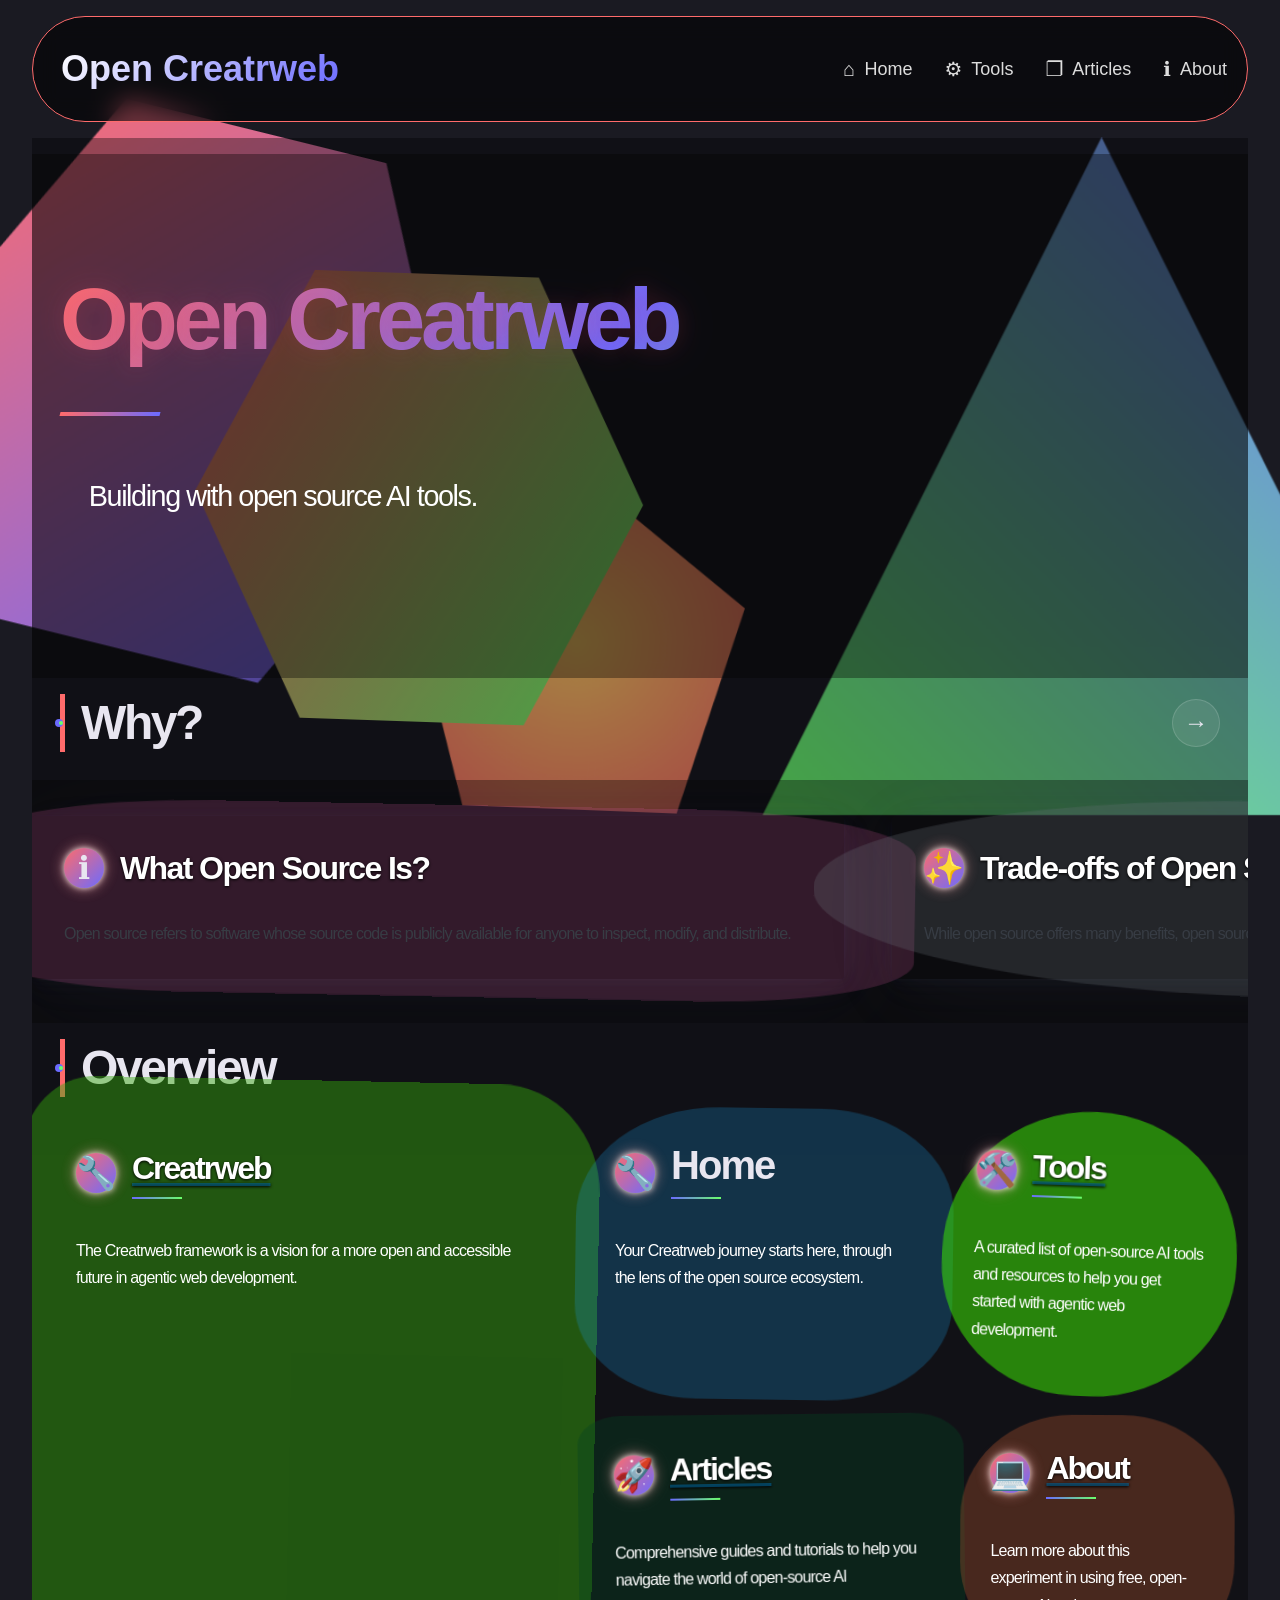
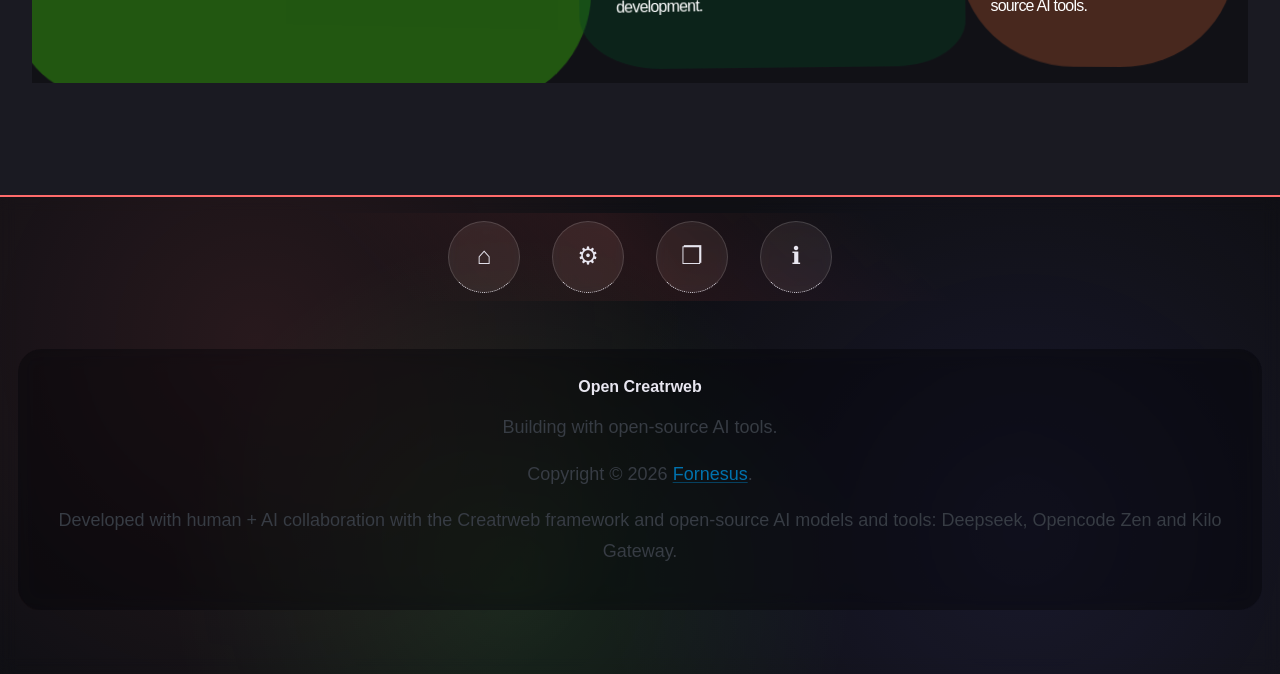
<file: index.html>
<!DOCTYPE html>
<html lang="en">
<head>
  <meta charset="UTF-8">
  <meta name="viewport" content="width=device-width, initial-scale=1.0, maximum-scale=5.0, user-scalable=yes">
  <meta name="description" content="Open Creatrweb - Your guide to open source AI tools">
  <meta name="apple-mobile-web-app-capable" content="yes">
  <meta name="apple-mobile-web-app-status-bar-style" content="black-translucent">

  <title>Open Creatrweb</title>

  <!-- CSS -->
  <link rel="stylesheet" href="css/vendor/pico.min.css">
  <link rel="stylesheet" href="css/main.css">

  <!-- Fonts -->
  <link rel="preconnect" href="https://fonts.googleapis.com">
  <link rel="preconnect" href="https://fonts.gstatic.com" crossorigin>
  <link href="https://fonts.googleapis.com/css2?family=Inter+Tight:wght@400;500;600;700&family=Source+Serif+4:opsz,wght@8..60,400;8..60,500&display=swap" rel="stylesheet">
</head>
<body>
  <header role="banner">
    <nav role="navigation" aria-label="Main navigation">
      <div class="nav-container">
        <div class="site-title">
          <a href="https://creatrweb.com" target="_blank" aria-label="Home">Open Creatrweb</a>
        </div>
        
        <button 
          class="menu-toggle" 
          aria-expanded="false" 
          aria-controls="main-navigation"
          aria-label="Toggle main menu"
        >
          <span aria-hidden="true">&#8801;</span>
        </button>
        
        <ul id="main-navigation" class="nav-links" aria-label="Main site navigation">
          <li><a href="./index.html" aria-current="page"><span class="nav-icon" aria-hidden="true">⌂</span>Home</a></li>
          <li><a href="./tools.html"><span class="nav-icon" aria-hidden="true">⚙</span>Tools</a></li>
          <li><a href="./articles/"><span class="nav-icon" aria-hidden="true">❐</span>Articles</a></li>
          <li><a href="./about.html"><span class="nav-icon" aria-hidden="true">ℹ</span>About</a></li>
        </ul>
      </div>
    </nav>
  </header>

  <main id="main-content" role="main" tabindex="-1">
    <section aria-labelledby="hero-heading">
      <div class="hero-container">
        <h1 id="hero-heading">Open Creatrweb</h1>
        <p class="hero-lead">Building with open source AI tools.</p>
      </div>
    </section>

    <section aria-labelledby="carousel-heading">
      <div class="section-header">
        <h2 id="carousel-heading">Why?</h2>
        <button class="carousel-nav carousel-next" aria-label="Next article">
          <span aria-hidden="true">→</span>
        </button>
      </div>
      <div class="carousel-container mobile-scroll h-feed" role="region" aria-label="Article carousel">
        <article class="carousel-item h-entry" role="article">
          <div class="card-background"></div>
          <div class="card-body">
            <header class="carousel-header">
              <span class="carousel-icon" aria-hidden="true">ℹ️</span>
              <h3 class="p-name">What Open Source Is?</h3>
            </header>
            <div class="article-content e-content">
              <p>Open source refers to software whose source code is publicly available for anyone to inspect, modify, and distribute.</p>
            </div>
          </div>
        </article>

        <article class="carousel-item h-entry" role="article">
          <div class="card-background"></div>
          <div class="card-body">
            <header class="carousel-header">
              <span class="carousel-icon" aria-hidden="true">✨</span>
              <h3 class="p-name">Trade-offs of Open Source</h3>
            </header>
            <div class="article-content e-content">
              <p>While open source offers many benefits, open source may be less reliable and necessitates compromises in quality.</p>
            </div>
          </div>
        </article>
        
        <article class="carousel-item h-entry" role="article">
          <div class="card-background"></div>
          <div class="card-body">
            <header class="carousel-header">
              <span class="carousel-icon" aria-hidden="true">✨</span>
              <h3 class="p-name">Benefits of Open Source</h3>
            </header>
            <div class="article-content e-content">
              <p>Free from vendor lock-in and proprietary restrictions. Free to modify and distribute.</p>
            </div>
          </div>
        </article>

        <article class="carousel-item h-entry" role="article">
          <div class="card-background"></div>
          <div class="card-body">
            <header class="carousel-header">
              <span class="carousel-icon" aria-hidden="true">✨</span>
              <h3 class="p-name">Negatives of Closed Source</h3>
            </header>
            <div class="article-content e-content">
              <p>Closed source means vendor lock-in, limited customization, and dependency on the original developer.</p>
            </div>
          </div>
        </article>
      </div>
    </section>

    <section aria-labelledby="tools-heading">
      <div class="section-header">
        <h2 id="tools-heading">Overview</h2>
      </div>
      <div class="tools-grid" role="region" aria-label="Tools overview">
        <div class="tool-card" role="article">
          <div class="card-background"></div>
          <div class="card-body">
            <header class="tool-header">
              <span class="tool-icon" aria-hidden="true">🔧</span>
              <h3><a href="https://creatrweb.com" target="_blank">Creatrweb</a></h3>
            </header>
              <div class="tool-content">
                <p>The Creatrweb framework is a vision for a more open and accessible future in agentic web development.</p>
              </div>
          </div>
        </div>

        <div class="tool-card" role="article">
          <div class="card-background"></div>
          <div class="card-body">
            <header class="tool-header">
              <span class="tool-icon" aria-hidden="true">🔧</span>
              <h3>Home</h3>
            </header>
            <div class="tool-content">
              <p>Your Creatrweb journey starts here, through the lens of the open source ecosystem.</p>
            </div>
          </div>
        </div>

        <div class="tool-card" role="article">
          <div class="card-background"></div>
          <div class="card-body">
            <header class="tool-header">
              <span class="tool-icon" aria-hidden="true">🛠️</span>
              <h3><a href="./tools.html">Tools</a></h3>
            </header>
            <div class="tool-content">
              <p>A curated list of open-source AI tools and resources to help you get started with agentic web development.</p>
            </div>
          </div>
        </div>

        <div class="tool-card" role="article">
          <div class="card-background"></div>
          <div class="card-body">
            <header class="tool-header">
              <span class="tool-icon" aria-hidden="true">🚀</span>
              <h3><a href="./articles/">Articles</a></h3>
            </header>
            <div class="tool-content">
              <p>Comprehensive guides and tutorials to help you navigate the world of open-source AI development.</p>
            </div>
          </div>
        </div>

        <div class="tool-card" role="article">
          <div class="card-background"></div>
          <div class="card-body">
            <header class="tool-header">
              <span class="tool-icon" aria-hidden="true">💻</span>
              <h3><a href="./about.html">About</a></h3>
            </header>
            <div class="tool-content">
              <p>Learn more about this experiment in using free, open-source AI tools.</p>
            </div>
          </div>
        </div>
      </div>
    </section>
  </main>

  <footer role="contentinfo" class="art-footer">
    <div class="footer-canvas">
      <div class="art-component nav-piece" data-tooltip="Home" data-art-type="orbit">
        <a href="./index.html" aria-label="Home"><span class="icon">⌂</span><span class="footer-nav-label">Home</span></a>
      </div>
      <div class="art-component nav-piece" data-tooltip="Tools" data-art-type="pulse">
        <a href="./tools.html" aria-label="Tools"><span class="icon">⚙</span><span class="footer-nav-label">Tools</span></a>
      </div>
      <div class="art-component nav-piece" data-tooltip="Articles" data-art-type="drift">
        <a href="./articles/" aria-label="Articles"><span class="icon">❐</span><span class="footer-nav-label">Articles</span></a>
      </div>
      <div class="art-component nav-piece" data-tooltip="About" data-art-type="rotate">
        <a href="./about.html" aria-label="About"><span class="icon">ℹ</span><span class="footer-nav-label">About</span></a>
      </div>
    </div>
    <div class="footer-info">
      <h6>Open Creatrweb</h6>
      <p>Building with open-source AI tools.</p>
      <p>Copyright &copy; 2026 <a href="https://creatrweb.com" target="_blank">Fornesus</a>.</p>
      <p>Developed with human + AI collaboration with the Creatrweb framework and open-source AI models and tools: Deepseek, Opencode Zen and Kilo Gateway.</p>
    </div>
  </footer>

  <div class="geometric-shape" data-art-type="morph-rotate"></div>
  <div class="geometric-shape" data-art-type="morph-triangle"></div>
  <div class="geometric-shape" data-art-type="pulse-scale"></div>
  <div class="geometric-shape" data-art-type="drift-rotate"></div>
  <script src="js/main.js" defer></script>
</body>
</html>
</file>
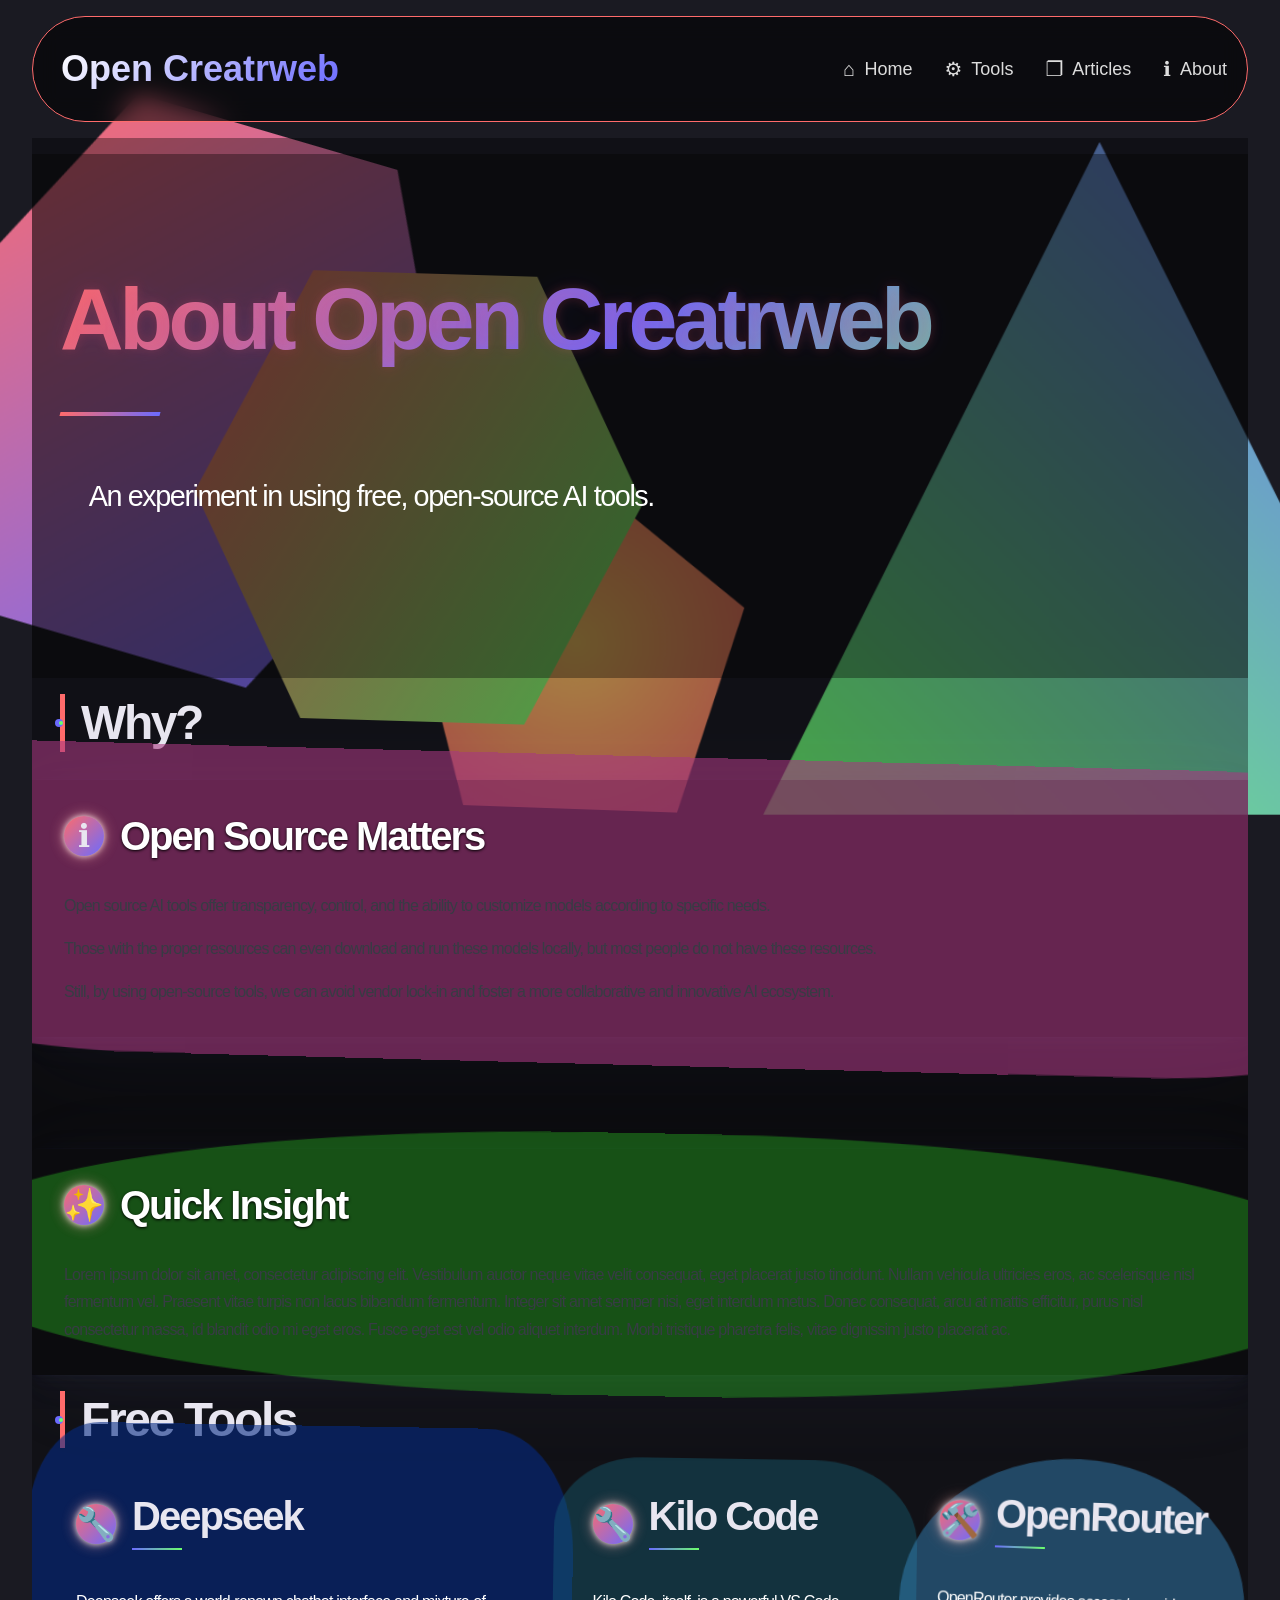
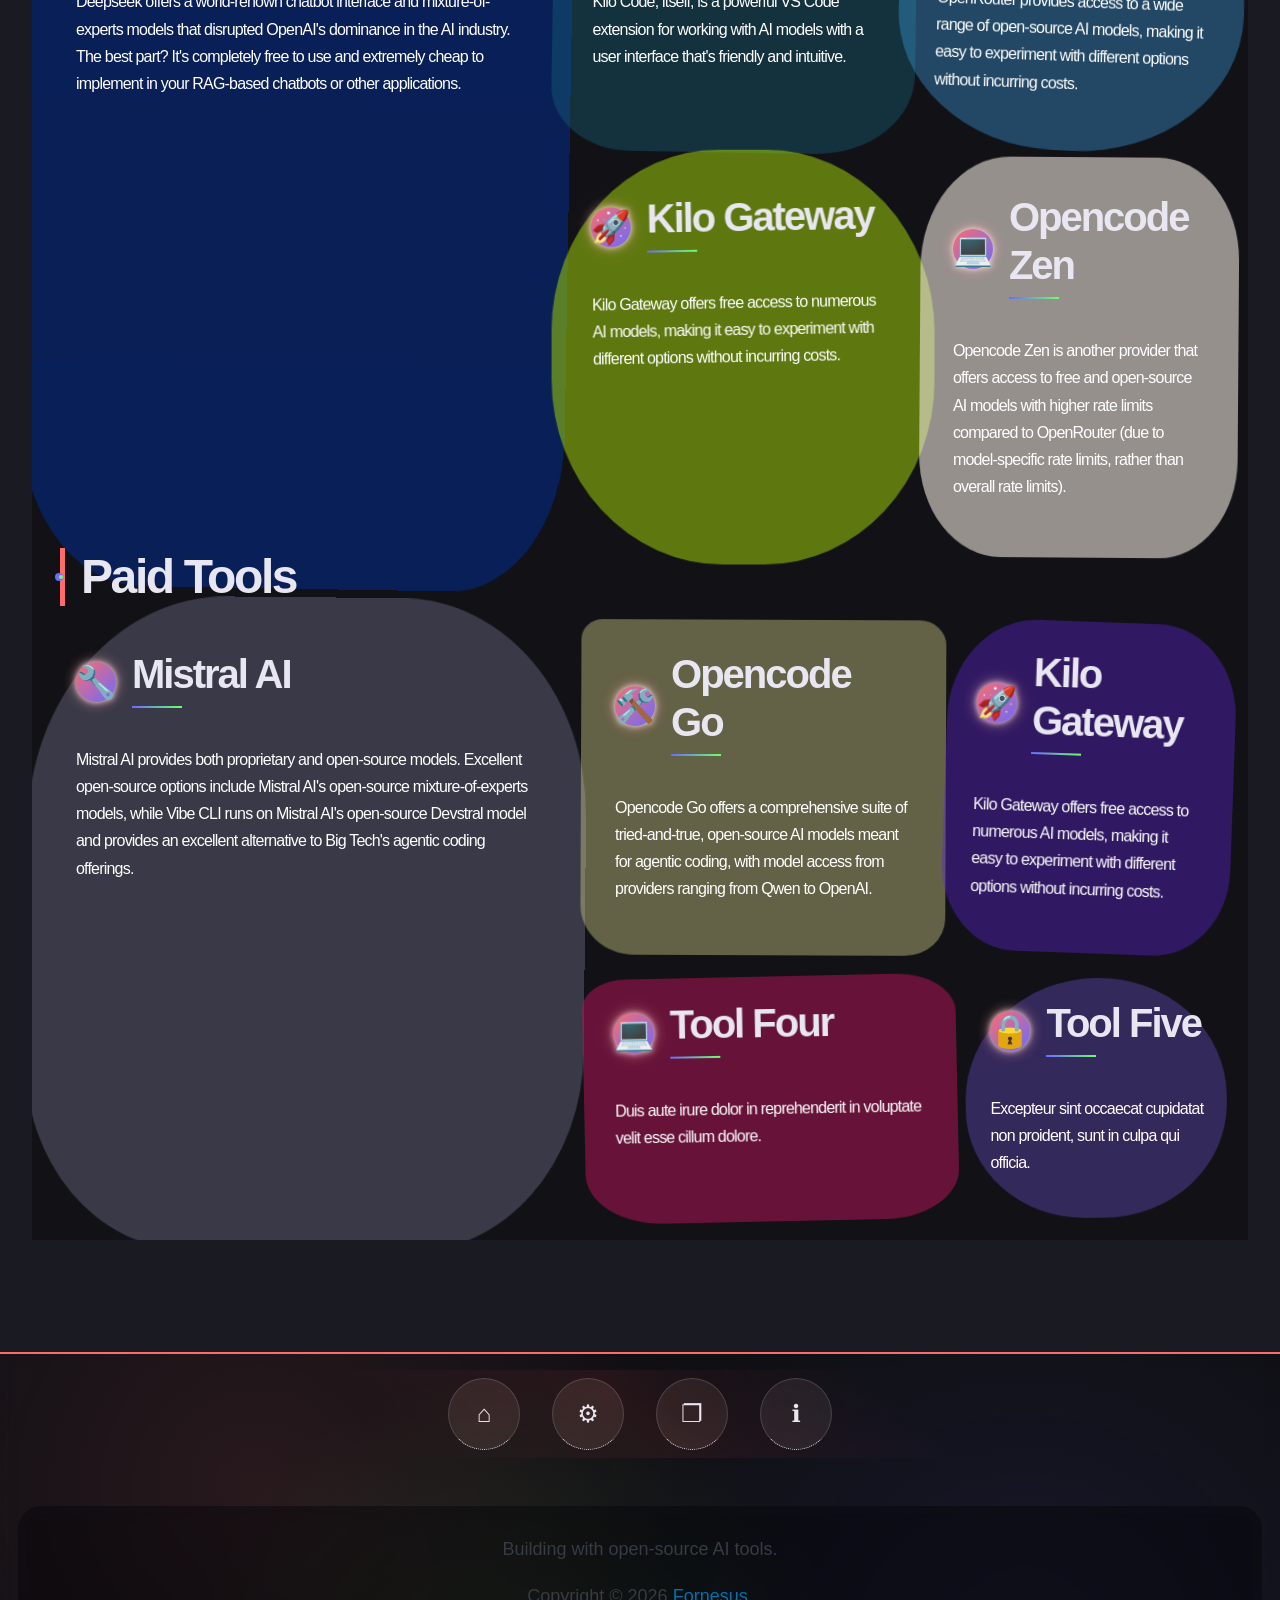
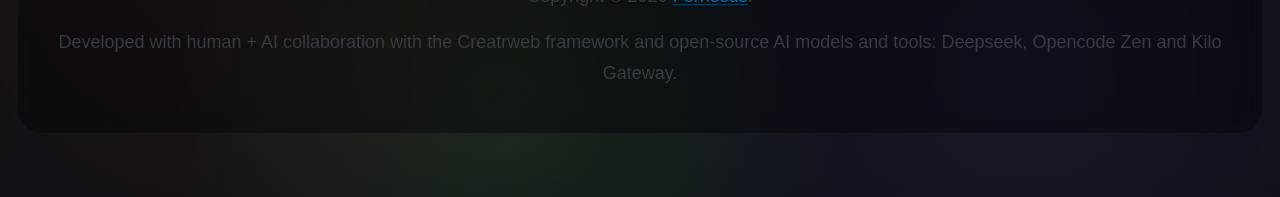
<file: about.html>
<!DOCTYPE html>
<html lang="en">
<head>
  <meta charset="UTF-8">
  <meta name="viewport" content="width=device-width, initial-scale=1.0, maximum-scale=5.0, user-scalable=yes">
  <meta name="description" content="Open Creatrweb - Your guide to open source AI tools">
  <meta name="apple-mobile-web-app-capable" content="yes">
  <meta name="apple-mobile-web-app-status-bar-style" content="black-translucent">

  <title>About | Open Creatrweb</title>

  <!-- CSS -->
  <link rel="stylesheet" href="css/vendor/pico.min.css">
  <link rel="stylesheet" href="css/main.css">

  <!-- Fonts -->
  <link rel="preconnect" href="https://fonts.googleapis.com">
  <link rel="preconnect" href="https://fonts.gstatic.com" crossorigin>
  <link href="https://fonts.googleapis.com/css2?family=Inter+Tight:wght@400;500;600;700&family=Source+Serif+4:opsz,wght@8..60,400;8..60,500&display=swap" rel="stylesheet">
</head>
<body>
  <header role="banner">
    <nav role="navigation" aria-label="Main navigation">
      <div class="nav-container">
        <div class="site-title">
          <a href="https://creatrweb.com" target="_blank" aria-label="Home">Open Creatrweb</a>
        </div>
        
        <button 
          class="menu-toggle" 
          aria-expanded="false" 
          aria-controls="main-navigation"
          aria-label="Toggle main menu"
        >
          <span aria-hidden="true">&#8801;</span>
        </button>
        
        <ul id="main-navigation" class="nav-links" role="menubar">
          <li><a href="./index.html" role="menuitem"><span class="nav-icon" aria-hidden="true">⌂</span>Home</a></li>
          <li><a href="./tools.html" role="menuitem"><span class="nav-icon" aria-hidden="true">⚙</span>Tools</a></li>
          <li><a href="./articles/" role="menuitem"><span class="nav-icon" aria-hidden="true">❐</span>Articles</a></li>
          <li><a href="./about.html" aria-current="page" role="menuitem"><span class="nav-icon" aria-hidden="true">ℹ</span>About</a></li>
        </ul>
      </div>
    </nav>
  </header>

  <main id="main-content" role="main" tabindex="-1">
    <section aria-labelledby="hero-heading">
      <div class="hero-container">
        <h1 id="hero-heading">About Open Creatrweb</h1>
        <p class="hero-lead">An experiment in using free, open-source AI tools.</p>
      </div>
    </section>

    <section aria-labelledby="articles-heading">
      <div class="section-header">
        <h2 id="articles-heading">Why?</h2>
      </div>
      <div class="articles-container h-feed">
        <article class="article-item h-entry" role="article">
          <div class="card-background"></div>
          <div class="card-body">
            <header class="article-header">
              <span class="article-icon" aria-hidden="true">ℹ️</span>
              <h3 class="p-name">Open Source Matters</h3>
            </header>
            <div class="article-content e-content">
              <p>Open source AI tools offer transparency, control, and the ability to customize models according to specific needs.</p>
              <p>Those with the proper resources can even download and run these models locally, but most people do not have these resources.</p>
              <p>Still, by using open-source tools, we can avoid vendor lock-in and foster a more collaborative and innovative AI ecosystem.</p>
            </div>
          </div>
        </article>
        
        <article class="article-item h-entry" role="article">
          <div class="card-background"></div>
          <div class="card-body">
            <header class="article-header">
              <span class="article-icon" aria-hidden="true">✨</span>
              <h3 class="p-name">Quick Insight</h3>
            </header>
            <div class="article-content e-content">
              <p>Lorem ipsum dolor sit amet, consectetur adipiscing elit. Vestibulum auctor neque vitae velit consequat, eget placerat justo tincidunt. Nullam vehicula ultricies eros, ac scelerisque nisl fermentum vel. Praesent vitae turpis non lacus bibendum fermentum. Integer sit amet semper nisi, eget interdum metus. Donec consequat, arcu at mattis efficitur, purus nisl consectetur massa, id blandit odio mi eget eros. Fusce eget est vel odio aliquet interdum. Morbi tristique pharetra felis, vitae dignissim justo placerat ac.</p>
            </div>
          </div>
        </article>
      </div>
    </section>

    <section aria-labelledby="free-tools-heading">
      <div class="section-header">
        <h2 id="free-tools-heading">Free Tools</h2>
      </div>
      <div class="tools-grid">
        <div class="tool-card">
          <div class="card-background"></div>
          <div class="card-body">
            <header class="tool-header">
              <span class="tool-icon" aria-hidden="true">🔧</span>
              <h3>Deepseek</h3>
            </header>
            <div class="tool-content">
              <p>Deepseek offers a world-renown chatbot interface and mixture-of-experts models that disrupted OpenAI's dominance in the AI industry. The best part? It's completely free to use and extremely cheap to implement in your RAG-based chatbots or other applications.</p>
            </div>
          </div>
        </div>

        <div class="tool-card">
          <div class="card-background"></div>
          <div class="card-body">
            <header class="tool-header">
              <span class="tool-icon" aria-hidden="true">🔧</span>
              <h3>Kilo Code</h3>
            </header>
            <div class="tool-content">
              <p>Kilo Code, itself, is a powerful VS Code extension for working with AI models with a user interface that's friendly and intuitive.</p>
            </div>
          </div>
        </div>

        <div class="tool-card">
          <div class="card-background"></div>
          <div class="card-body">
            <header class="tool-header">
              <span class="tool-icon" aria-hidden="true">🛠️</span>
              <h3>OpenRouter</h3>
            </header>
            <div class="tool-content">
              <p>OpenRouter provides access to a wide range of open-source AI models, making it easy to experiment with different options without incurring costs.</p>
            </div>
          </div>
        </div>

        <div class="tool-card">
          <div class="card-background"></div>
          <div class="card-body">
            <header class="tool-header">
              <span class="tool-icon" aria-hidden="true">🚀</span>
              <h3>Kilo Gateway</h3>
            </header>
            <div class="tool-content">
              <p>Kilo Gateway offers free access to numerous AI models, making it easy to experiment with different options without incurring costs.</p>
            </div>
          </div>
        </div>

        <div class="tool-card">
          <div class="card-background"></div>
          <div class="card-body">
            <header class="tool-header">
              <span class="tool-icon" aria-hidden="true">💻</span>
              <h3>Opencode Zen</h3>
            </header>
            <div class="tool-content">
              <p>Opencode Zen is another provider that offers access to free and open-source AI models with higher rate limits compared to OpenRouter (due to model-specific rate limits, rather than overall rate limits).</p>
            </div>
          </div>
        </div>
      </div>
    </section>

    <section aria-labelledby="paid-tools-heading">
      <div class="section-header">
        <h2 id="paid-tools-heading">Paid Tools</h2>
      </div>
      <div class="tools-grid">
        <div class="tool-card">
          <div class="card-background"></div>
          <div class="card-body">
            <header class="tool-header">
              <span class="tool-icon" aria-hidden="true">🔧</span>
              <h3>Mistral AI</h3>
            </header>
            <div class="tool-content">
              <p>Mistral AI provides both proprietary and open-source models. Excellent open-source options include Mistral AI's open-source mixture-of-experts models, while Vibe CLI runs on Mistral AI's open-source Devstral model and provides an excellent alternative to Big Tech's agentic coding offerings.</p>
            </div>
          </div>
        </div>

        <div class="tool-card">
          <div class="card-background"></div>
          <div class="card-body">
            <header class="tool-header">
              <span class="tool-icon" aria-hidden="true">🛠️</span>
              <h3>Opencode Go</h3>
            </header>
            <div class="tool-content">
              <p>Opencode Go offers a comprehensive suite of tried-and-true, open-source AI models meant for agentic coding, with model access from providers ranging from Qwen to OpenAI.</p>
            </div>
          </div>
        </div>

        <div class="tool-card">
          <div class="card-background"></div>
          <div class="card-body">
            <header class="tool-header">
              <span class="tool-icon" aria-hidden="true">🚀</span>
              <h3>Kilo Gateway</h3>
            </header>
            <div class="tool-content">
              <p>Kilo Gateway offers free access to numerous AI models, making it easy to experiment with different options without incurring costs.</p>
            </div>
          </div>
        </div>

        <div class="tool-card">
          <div class="card-background"></div>
          <div class="card-body">
            <header class="tool-header">
              <span class="tool-icon" aria-hidden="true">💻</span>
              <h3>Tool Four</h3>
            </header>
            <div class="tool-content">
              <p>Duis aute irure dolor in reprehenderit in voluptate velit esse cillum dolore.</p>
            </div>
          </div>
        </div>

        <div class="tool-card">
          <div class="card-background"></div>
          <div class="card-body">
            <header class="tool-header">
              <span class="tool-icon" aria-hidden="true">🔒</span>
              <h3>Tool Five</h3>
            </header>
            <div class="tool-content">
              <p>Excepteur sint occaecat cupidatat non proident, sunt in culpa qui officia.</p>
            </div>
          </div>
        </div>
      </div>
    </section>
  </main>

  <footer role="contentinfo" class="art-footer">
    <div class="footer-canvas">
      <div class="art-component nav-piece" data-tooltip="Home" data-art-type="orbit">
        <a href="./index.html" aria-label="Home"><span class="icon">⌂</span><span class="footer-nav-label">Home</span></a>
      </div>
      <div class="art-component nav-piece" data-tooltip="Tools" data-art-type="pulse">
        <a href="./tools.html" aria-label="Tools"><span class="icon">⚙</span><span class="footer-nav-label">Tools</span></a>
      </div>
      <div class="art-component nav-piece" data-tooltip="Articles" data-art-type="drift">
        <a href="./articles/" aria-label="Articles"><span class="icon">❐</span><span class="footer-nav-label">Articles</span></a>
      </div>
      <div class="art-component nav-piece" data-tooltip="About" data-art-type="rotate">
        <a href="./about.html" aria-label="About"><span class="icon">ℹ</span><span class="footer-nav-label">About</span></a>
      </div>
    </div>
    <div class="footer-info">
      <p>Building with open-source AI tools.</p>
      <p>Copyright &copy; 2026 <a href="https://creatrweb.com" target="_blank">Fornesus</a>.</p>
      <p>Developed with human + AI collaboration with the Creatrweb framework and open-source AI models and tools: Deepseek, Opencode Zen and Kilo Gateway.</p>
    </div>
  </footer>

  <div class="geometric-shape" data-art-type="morph-rotate"></div>
  <div class="geometric-shape" data-art-type="morph-triangle"></div>
  <div class="geometric-shape" data-art-type="pulse-scale"></div>
  <div class="geometric-shape" data-art-type="drift-rotate"></div>
  <script src="js/main.js" defer></script>
</body>
</html>
</file>
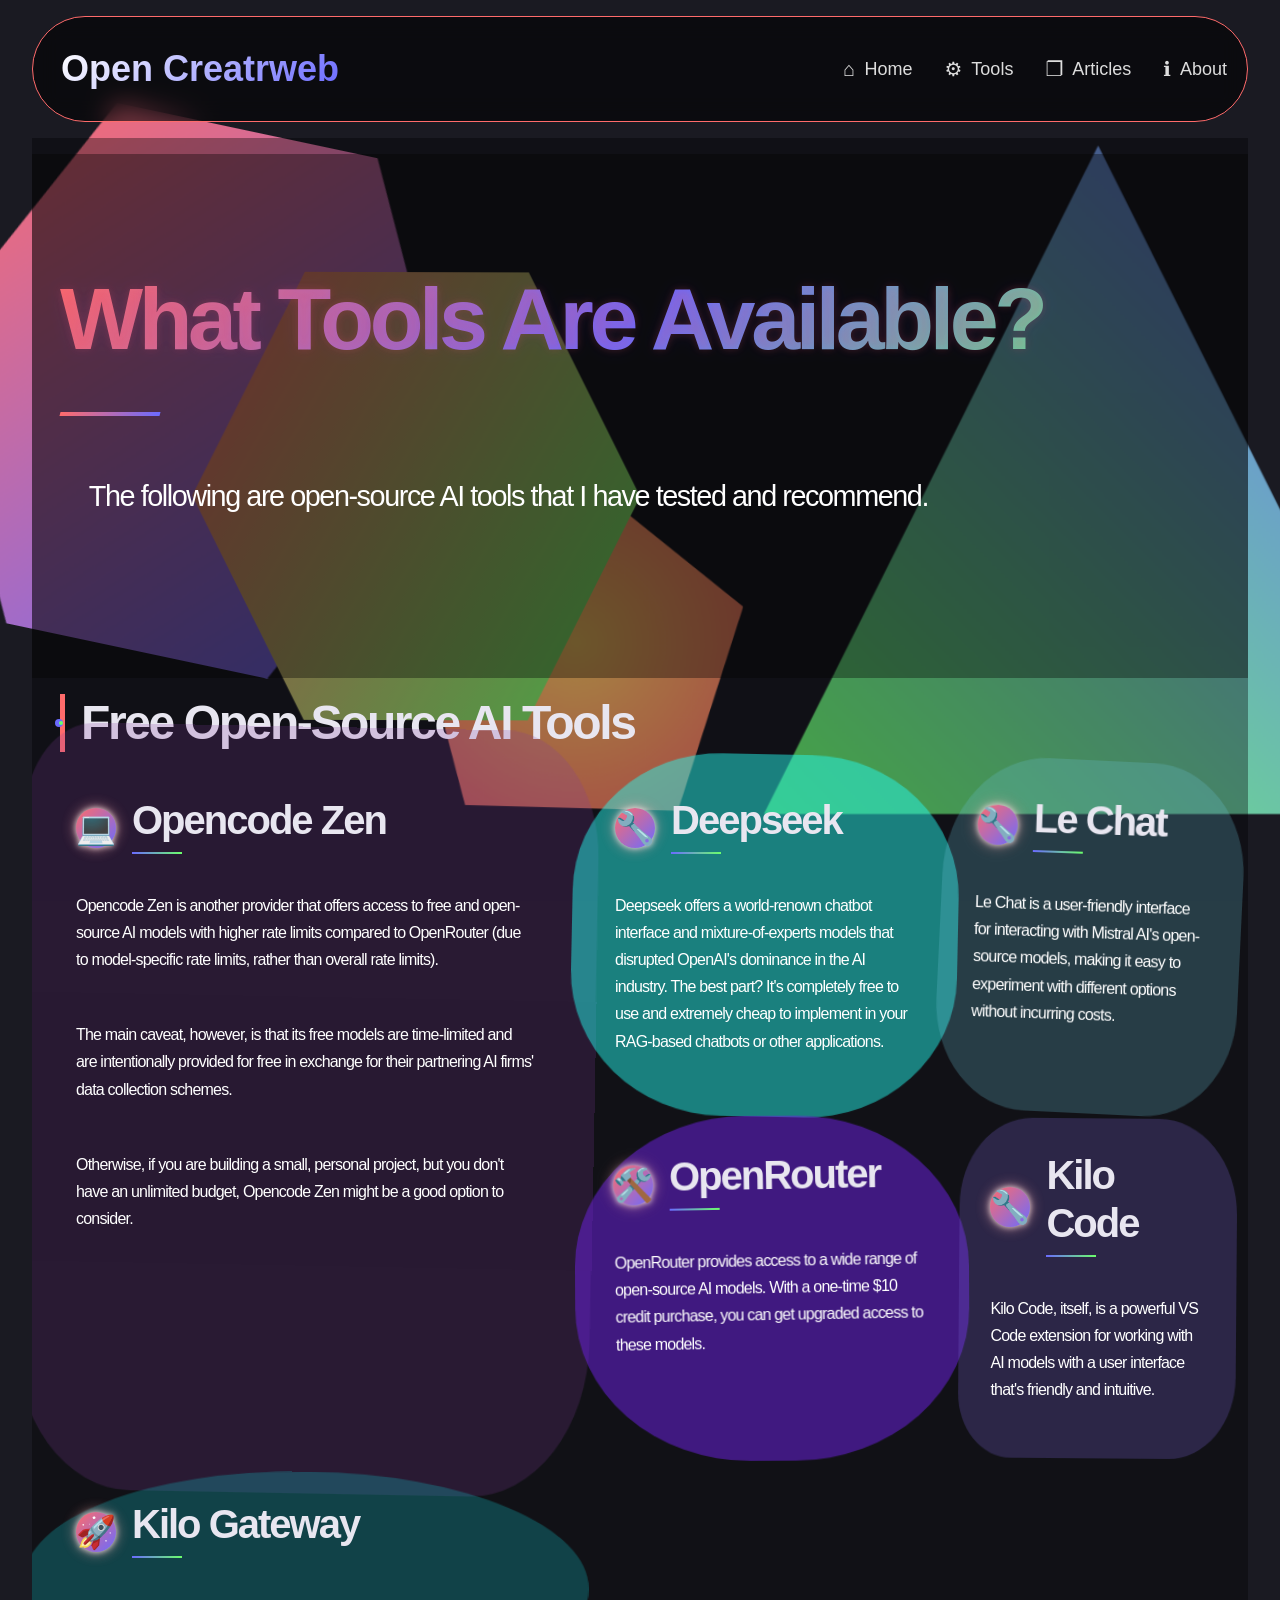
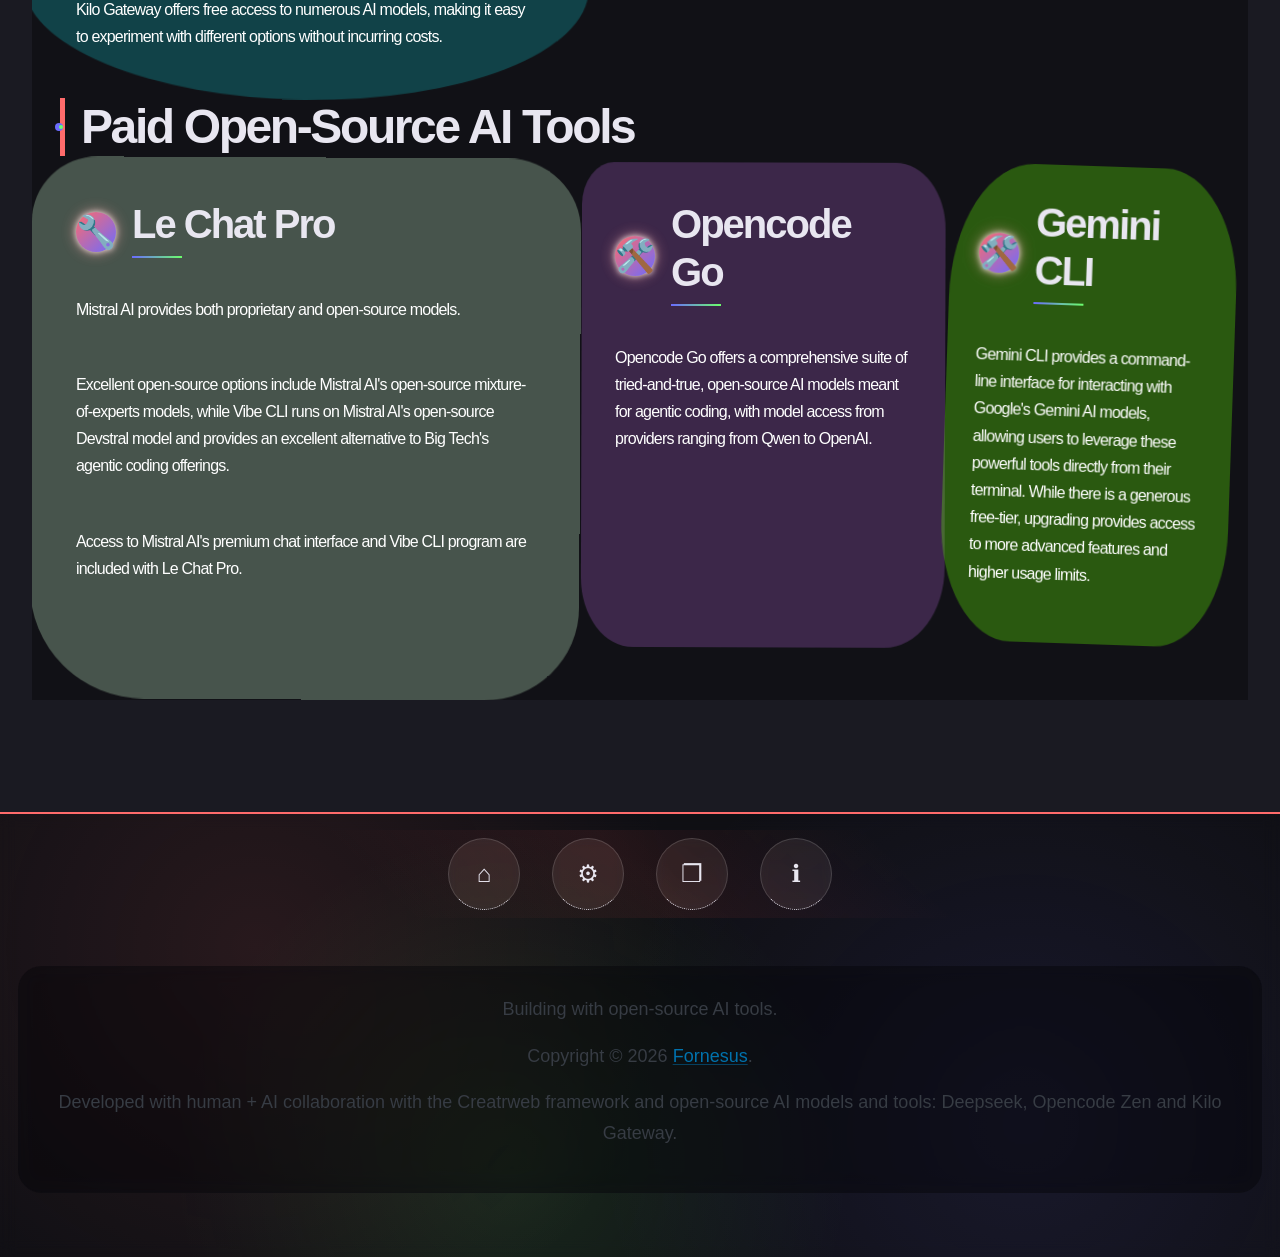
<file: tools.html>
<!DOCTYPE html>
<html lang="en">
<head>
  <meta charset="UTF-8">
  <meta name="viewport" content="width=device-width, initial-scale=1.0, maximum-scale=5.0, user-scalable=yes">
  <meta name="description" content="Open Creatrweb - Your guide to open source AI tools">
  <meta name="apple-mobile-web-app-capable" content="yes">
  <meta name="apple-mobile-web-app-status-bar-style" content="black-translucent">

  <title>Tools | Open Creatrweb</title>

  <!-- CSS -->
  <link rel="stylesheet" href="css/vendor/pico.min.css">
  <link rel="stylesheet" href="css/main.css">

  <!-- Fonts -->
  <link rel="preconnect" href="https://fonts.googleapis.com">
  <link rel="preconnect" href="https://fonts.gstatic.com" crossorigin>
  <link href="https://fonts.googleapis.com/css2?family=Inter+Tight:wght@400;500;600;700&family=Source+Serif+4:opsz,wght@8..60,400;8..60,500&display=swap" rel="stylesheet">
</head>
<body>
  <header role="banner">
    <nav role="navigation" aria-label="Main navigation">
      <div class="nav-container">
        <div class="site-title">
          <a href="https://creatrweb.com" target="_blank" aria-label="Home">Open Creatrweb</a>
        </div>
        
        <button 
          class="menu-toggle" 
          aria-expanded="false" 
          aria-controls="main-navigation"
          aria-label="Toggle main menu"
        >
          <span aria-hidden="true">&#8801;</span>
        </button>
        
        <ul id="main-navigation" class="nav-links" aria-label="Main site navigation">
          <li><a href="./index.html"><span class="nav-icon" aria-hidden="true">⌂</span>Home</a></li>
          <li><a href="./tools.html" aria-current="page"><span class="nav-icon" aria-hidden="true">⚙</span>Tools</a></li>
          <li><a href="./articles/"><span class="nav-icon" aria-hidden="true">❐</span>Articles</a></li>
          <li><a href="./about.html"><span class="nav-icon" aria-hidden="true">ℹ</span>About</a></li>
        </ul>
      </div>
    </nav>
  </header>

  <main id="main-content" role="main" tabindex="-1">
    <section aria-labelledby="hero-heading">
      <div class="hero-container">
        <h1 id="hero-heading">What Tools Are Available?</h1>
        <p class="hero-lead">The following are open-source AI tools that I have tested and recommend.</p>
      </div>
    </section>

    <section aria-labelledby="tools-heading">
      <div class="section-header">
        <h2 id="tools-heading">Free Open-Source AI Tools</h2>
      </div>
      <div class="tools-grid" role="region" aria-label="Free tools overview">
        <div class="tool-card" role="article">
          <div class="card-background"></div>
          <div class="card-body">
            <header class="tool-header">
              <span class="tool-icon" aria-hidden="true">💻</span>
              <h3>Opencode Zen</h3>
            </header>
            <div class="tool-content">
              <p>Opencode Zen is another provider that offers access to free and open-source AI models with higher rate limits compared to OpenRouter (due to model-specific rate limits, rather than overall rate limits).</p>
              <p>The main caveat, however, is that its free models are time-limited and are intentionally provided for free in exchange for their partnering AI firms' data collection schemes.</p>
              <p>Otherwise, if you are building a small, personal project, but you don't have an unlimited budget, Opencode Zen might be a good option to consider.</p>
            </div>
          </div>
        </div>
        
        <div class="tool-card" role="article">
          <div class="card-background"></div>
          <div class="card-body">
            <header class="tool-header">
              <span class="tool-icon" aria-hidden="true">🔧</span>
              <h3>Deepseek</h3>
            </header>
            <div class="tool-content">
              <p>Deepseek offers a world-renown chatbot interface and mixture-of-experts models that disrupted OpenAI's dominance in the AI industry. The best part? It's completely free to use and extremely cheap to implement in your RAG-based chatbots or other applications.</p>
            </div>
          </div>
        </div>

        <div class="tool-card" role="article">
          <div class="card-background"></div>
          <div class="card-body">
            <header class="tool-header">
              <span class="tool-icon" aria-hidden="true">🔧</span>
              <h3>Le Chat</h3>
            </header>
            <div class="tool-content">
              <p>Le Chat is a user-friendly interface for interacting with Mistral AI's open-source models, making it easy to experiment with different options without incurring costs.</p>
            </div>
          </div>
        </div>

        <div class="tool-card" role="article">
          <div class="card-background"></div>
          <div class="card-body">
            <header class="tool-header">
              <span class="tool-icon" aria-hidden="true">🛠️</span>
              <h3>OpenRouter</h3>
            </header>
            <div class="tool-content">
              <p>OpenRouter provides access to a wide range of open-source AI models. With a one-time $10 credit purchase, you can get upgraded access to these models.</p>
            </div>
          </div>
        </div>

        <div class="tool-card" role="article">
          <div class="card-background"></div>
          <div class="card-body">
            <header class="tool-header">
              <span class="tool-icon" aria-hidden="true">🔧</span>
              <h3>Kilo Code</h3>
            </header>
            <div class="tool-content">
              <p>Kilo Code, itself, is a powerful VS Code extension for working with AI models with a user interface that's friendly and intuitive.</p>
            </div>
          </div>
        </div>

        <div class="tool-card" role="article">
          <div class="card-background"></div>
          <div class="card-body">
            <header class="tool-header">
              <span class="tool-icon" aria-hidden="true">🚀</span>
              <h3>Kilo Gateway</h3>
            </header>
            <div class="tool-content">
              <p>Kilo Gateway offers free access to numerous AI models, making it easy to experiment with different options without incurring costs.</p>
            </div>
          </div>
        </div>
      </div>
    </section>

    <section aria-labelledby="paid-tools-heading">
      <div class="section-header">
        <h2 id="paid-tools-heading">Paid Open-Source AI Tools</h2>
      </div>
      <div class="tools-grid" role="region" aria-label="Paid tools overview"> 
        <div class="tool-card" role="article">
          <div class="card-background"></div>
          <div class="card-body">
            <header class="tool-header">
              <span class="tool-icon" aria-hidden="true">🔧</span>
              <h3>Le Chat Pro</h3>
            </header>
            <div class="tool-content">
              <p>Mistral AI provides both proprietary and open-source models.</p>
              <p>Excellent open-source options include Mistral AI's open-source mixture-of-experts models, while Vibe CLI runs on Mistral AI's open-source Devstral model and provides an excellent alternative to Big Tech's agentic coding offerings.</p>
              <p>Access to Mistral AI's premium chat interface and Vibe CLI program are included with Le Chat Pro.</p>
            </div>
          </div>
        </div>

        <div class="tool-card" role="article">
          <div class="card-background"></div>
          <div class="card-body">
            <header class="tool-header">
              <span class="tool-icon" aria-hidden="true">🛠️</span>
              <h3>Opencode Go</h3>
            </header>
            <div class="tool-content">
              <p>Opencode Go offers a comprehensive suite of tried-and-true, open-source AI models meant for agentic coding, with model access from providers ranging from Qwen to OpenAI.</p>
            </div>
          </div>
        </div>
      
        <div class="tool-card" role="article">
          <div class="card-background"></div>
          <div class="card-body">
            <header class="tool-header">
              <span class="tool-icon" aria-hidden="true">🛠️</span>
              <h3>Gemini CLI</h3>
            </header>
            <div class="tool-content">
              <p>Gemini CLI provides a command-line interface for interacting with Google's Gemini AI models, allowing users to leverage these powerful tools directly from their terminal. While there is a generous free-tier, upgrading provides access to more advanced features and higher usage limits.</p>
            </div>
          </div>
        </div>
    </section>
  </main>

<footer role="contentinfo" class="art-footer">
    <div class="footer-canvas">
      <div class="art-component nav-piece" data-tooltip="Home" data-art-type="orbit">
        <a href="./index.html" aria-label="Home"><span class="icon">⌂</span><span class="footer-nav-label">Home</span></a>
      </div>
      <div class="art-component nav-piece" data-tooltip="Tools" data-art-type="pulse">
        <a href="./tools.html" aria-label="Tools"><span class="icon">⚙</span><span class="footer-nav-label">Tools</span></a>
      </div>
      <div class="art-component nav-piece" data-tooltip="Articles" data-art-type="drift">
        <a href="./articles/" aria-label="Articles"><span class="icon">❐</span><span class="footer-nav-label">Articles</span></a>
      </div>
      <div class="art-component nav-piece" data-tooltip="About" data-art-type="rotate">
        <a href="./about.html" aria-label="About"><span class="icon">ℹ</span><span class="footer-nav-label">About</span></a>
      </div>
    </div>
    <div class="footer-info">
      <p>Building with open-source AI tools.</p>
      <p>Copyright &copy; 2026 <a href="https://creatrweb.com" target="_blank">Fornesus</a>.</p>
      <p>Developed with human + AI collaboration with the Creatrweb framework and open-source AI models and tools: Deepseek, Opencode Zen and Kilo Gateway.</p>
    </div>
  </footer>

  <div class="geometric-shape" data-art-type="morph-rotate"></div>
  <div class="geometric-shape" data-art-type="morph-triangle"></div>
  <div class="geometric-shape" data-art-type="pulse-scale"></div>
  <div class="geometric-shape" data-art-type="drift-rotate"></div>
  <script src="js/main.js" defer></script>
</body>
</html>
</file>
<file: css/main.css>
:root {
  --color-primary-1: #ff6b6b;
  --color-primary-2: #6b6bff;
  --color-primary-3: #6bff6b;
  --color-bg: #1a1a22;
  --color-text: #e8e6f0;
  --color-muted: #c8c5d8;
  --color-accent-white: #ffffff;
  --color-accent-1: rgba(255, 107, 107, 0.2);
  --color-accent-2: rgba(107, 107, 255, 0.2);
  --color-accent-3: rgba(107, 255, 107, 0.2);
  --font-heading: 'Verdana', 'Tahoma', 'Arial', system-ui, sans-serif;
  --font-body: 'Verdana', 'Tahoma', 'Arial', system-ui, sans-serif;
  --space-xs: 0.25rem;
  --space-sm: 0.5rem;
  --space-md: 1rem;
  --space-lg: 1.75rem;
  --space-xl: 3rem;
  --space-2xl: 4.5rem;
  --space-3xl: 7rem;
  --radius-lg: 24px;
  --transition-base: 350ms cubic-bezier(0.2, 0.9, 0.4, 1.1);
  --overlay-light: rgba(255, 255, 255, 0.05);
  --overlay-dark: rgba(0, 0, 0, 0.3);
  --shadow-sm: 0 2px 8px rgba(0, 0, 0, 0.3);
  --shadow-md: 0 4px 16px rgba(0, 0, 0, 0.4);
  --shadow-lg: 0 8px 32px rgba(0, 0, 0, 0.5);
}

@media (max-width: 767px) {
  :root {
    --shape-size-base: 30vmax;
  }
}
@media (min-width: 768px) and (max-width: 1023px) {
  :root {
    --shape-size-base: 25vmax;
  }
}
@media (min-width: 1024px) {
  :root {
    --shape-size-base: 18vmax;
  }
}
@media (prefers-reduced-motion: reduce) {
  :root {
    --movement-speed: 0;
  }
}

html {
  background-color: var(--color-bg);
  font-size: 100%;
  scroll-behavior: smooth;
}

body {
  color: var(--color-text);
  font-family: var(--font-body);
  font-size: 1.125rem;
  line-height: 1.7;
  background-color: var(--color-bg);
  position: relative;
  overflow-x: visible;
}

body::before {
  content: '';
  position: fixed;
  top: 0;
  left: 0;
  width: 100vw;
  background: radial-gradient(circle at 30% 40%, rgba(255, 255, 255, 0.2), transparent);
  z-index: -1000;
  pointer-events: none;
}

h1, h2, h3, h4, h5, h6 {
  font-family: var(--font-heading);
  font-weight: 600;
  line-height: 1.2;
  margin-bottom: var(--space-md);
  color: var(--color-text);
}

h1 {
  font-size: clamp(3rem, 8vw, 5.5rem);
  font-weight: 700;
  letter-spacing: -0.05em;
  background: linear-gradient(135deg, var(--color-primary-1), var(--color-primary-2), var(--color-primary-3));
  background-clip: text;
  -webkit-background-clip: text;
  color: transparent;
  text-shadow: 0 0 15px rgba(255,77,77,0.4);
  animation: titlePulse 3s infinite alternate;
  position: relative;
}

h1::after {
  content: '';
  position: absolute;
  bottom: -0.5em;
  left: 0;
  width: 100px;
  height: 4px;
  background: linear-gradient(90deg, var(--color-primary-1), var(--color-primary-2));
  transform: skewX(-15deg);
}

@keyframes titlePulse {
  0% { text-shadow: 0 0 5px rgba(255,77,77,0.2); }
  100% { text-shadow: 0 0 25px rgba(77,77,255,0.6); }
}

h2 {
  font-size: clamp(2rem, 5vw, 3rem);
  border-left: 5px solid var(--color-primary-1);
  padding-left: var(--space-md);
  position: relative;
}

h2::before {
  content: '';
  position: absolute;
  top: 50%;
  left: -10px;
  width: 8px;
  height: 8px;
  background: var(--color-primary-2);
  border-radius: 50%;
  transform: translateY(-50%);
}

h2::after {
  content: '';
  position: absolute;
  top: 50%;
  left: -6px;
  width: 4px;
  height: 4px;
  background: var(--color-primary-3);
  border-radius: 50%;
  transform: translateY(-50%);
}

h3 {
  font-size: clamp(1.75rem, 4vw, 2.5rem);
  letter-spacing: -0.02em;
  position: relative;
}

h3::after {
  content: '';
  position: absolute;
  bottom: -0.25em;
  left: 0;
  width: 50px;
  height: 2px;
  background: linear-gradient(90deg, var(--color-primary-2), var(--color-primary-3));
}

header {
  padding: var(--space-lg) 0;
  position: relative;
  z-index: 20;
}

main {
  position: relative;
  z-index: 10;
  background: rgba(0, 0, 0, 0.35);
  overflow: hidden;
  width: 95vw;
  margin: 0 auto;
  isolation: isolate;
}

.nav-container {
  width: 95vw;
  margin: 0 auto;
  padding: 1em var(--space-lg);
  display: flex;
  justify-content: space-between;
  align-items: center;
  background: rgba(0, 0, 0, 0.55);
  backdrop-filter: blur(12px);
  border: 1px solid var(--color-primary-1);
  border-radius: 60px;
  transition: all 0.3s ease;
}

.nav-container:hover {
  backdrop-filter: blur(16px);
  border-color: var(--color-primary-2);
  box-shadow: 0 0 20px rgba(77,77,255,0.3);
}

.site-title a {
  font-size: 2em;
  font-weight: 800;
  background: linear-gradient(135deg, #fff, var(--color-primary-2));
  background-clip: text;
  -webkit-background-clip: text;
  color: transparent;
  text-decoration: none;
  position: relative;
  transition: all 0.3s ease;
}

.site-title a:hover {
  text-decoration: underline;
  transform: scale(1.05);
}

.site-title a:active {
  transform: scale(0.98);
}

.menu-toggle {
  background: rgba(255,77,77,0.2);
  border: 1px solid var(--color-primary-1);
  border-radius: 8px;
  padding: 1em;
  cursor: pointer;
  transition: all 0.3s ease;
  display: flex;
  align-items: center;
  justify-content: center;
}

.menu-toggle:hover {
  background: rgba(255,77,77,0.3);
  border-color: var(--color-primary-2);
  transform: rotate(15deg);
}

.menu-toggle:active {
  transform: scale(0.95) rotate(15deg);
}

.hamburger-icon {
  background-color: red;
  width: 24px;
  height: 2px;
  display: block;
  position: relative;
  transition: all 0.3s ease;
}

.hamburger-icon::before,
.hamburger-icon::after {
  content: '';
  position: absolute;
  width: 24px;
  height: 2px;
  background-color: red;
  left: 0;
  transition: all 0.3s ease;
}

.hamburger-icon::before { top: -8px; }
.hamburger-icon::after { top: 8px; }

.menu-toggle.active .hamburger-icon {
  background-color: transparent;
}

.menu-toggle.active .hamburger-icon::before {
  transform: rotate(45deg) translate(5px, 5px);
}

.menu-toggle.active .hamburger-icon::after {
  transform: rotate(-45deg) translate(5px, -5px);
}

.nav-links {
  display: flex;
  gap: 2rem;
  list-style: none;
}

.nav-links a {
  color: #ddd;
  font-weight: 500;
  position: relative;
  padding: 0.5em 0;
  transition: all 0.3s ease;
  display: flex;
  align-items: center;
  gap: 0.5em;
}

.nav-links .nav-icon {
  font-size: 1.25rem;
}

.nav-links a::after {
  content: '';
  position: absolute;
  bottom: 0;
  left: 0;
  width: 0;
  height: 3px;
  background: linear-gradient(90deg, var(--color-primary-1), var(--color-primary-2));
  transition: width 0.3s ease;
}

.nav-links a:hover {
  color: var(--color-accent-white);
}

.nav-links a:hover::after { width: 100%; }

.nav-links a:focus-visible {
  outline: 2px solid var(--color-primary-2);
  outline-offset: 4px;
}

.hero-container {
  width: 100%;
  margin: 0 auto;
  padding: var(--space-3xl) var(--space-lg);
  position: relative;
  background-color: rgba(0, 0, 0, 0.35);
}

.hero-lead {
  font-size: clamp(1.2rem, 3vw, 1.8rem);
  padding: 1em;
  margin-top: 2.5em;
  color: white;
  width: 100%;
  background-color: rgba(0, 0, 0, 0);
}

.section-header {
  display: flex;
  justify-content: space-between;
  align-items: center;
  margin-bottom: var(--space-lg);
  padding: 0 var(--space-lg);
}

.section-header h2 {
  margin: 0;
}

.carousel-nav {
  width: 3rem;
  height: 3rem;
  border-radius: 50%;
  background: rgba(255,255,255,0.08);
  border: 1px solid rgba(255,255,255,0.15);
  color: var(--color-text);
  font-size: 1.5rem;
  cursor: pointer;
  transition: all 0.3s ease;
  display: flex;
  align-items: center;
  justify-content: center;
}

.carousel-nav:hover {
  transform: scale(1.1);
}

.carousel-nav:active {
  transform: scale(0.95);
}

.carousel-container,
.tools-container,
.articles-container {
  background-color: rgba(0, 0, 0, 0.35);
}

.carousel-container {
  width: 100%;
  margin: 0 auto;
  padding: 2em var(--space-lg);
  position: relative;
  overflow: visible;
}

.carousel-container.mobile-scroll {
  display: flex;
  overflow-x: auto;
  gap: var(--space-xl);
  scroll-snap-type: x mandatory;
  padding-bottom: var(--space-lg);
  -webkit-overflow-scrolling: touch;
  scrollbar-width: none;
}

.carousel-container.mobile-scroll::-webkit-scrollbar {
  display: none;
}

.tools-grid {
  width: 100%;
  margin: 0 auto;
  padding: 0 var(--space-lg);
  display: grid;
  gap: var(--space-xl);
  grid-template-columns: repeat(auto-fill, minmax(300px, 1fr));
}

@media (min-width: 1024px) {
  .tools-grid {
    grid-template-columns: 1.5fr 1fr 0.75fr;
    grid-auto-flow: dense;
  }
  .tools-grid > :first-child { grid-row: span 2; }
  .tools-grid > :nth-child(3) { transform: rotate(2deg); margin-left: -1rem; }
  .tools-grid > :nth-child(4) { transform: rotate(-1deg); margin-right: -1rem; }
}

.tool-card,
.carousel-item,
.articles-container .article-item {
  background: transparent;
  border: none;
  transition: all var(--transition-base);
  position: relative;
  isolation: isolate;
  overflow: visible;
}

.carousel-item {
  flex: 0 0 85%;
  scroll-snap-align: start;
  transform-style: preserve-3d;
}

.articles-container .article-item {
  display: block;
  width: 100%;
  margin-bottom: var(--space-3xl);
  transform-style: preserve-3d;
}

.articles-container .article-item:last-child {
  margin-bottom: 0;
}

.card-background {
  position: absolute;
  top: -5%;
  left: -5%;
  width: 110%;
  height: 110%;
  background: rgba(15, 15, 25, 0.6);
  border-radius: 28px;
  pointer-events: none;
  z-index: 0;
  will-change: transform, opacity;
  transform: translateZ(0);
  transition: background-color 4s ease-in-out;
  animation: cardPulseRotateDrift 12s ease-in-out infinite;
}

@keyframes cardPulseRotateDrift {
  0% { transform: scale(1) rotate(0deg) translate(0, 0); border-radius: 28px; box-shadow: 0 0 0 0 rgba(255, 77, 77, 0); opacity: 0.9; }
  30% { transform: scale(1.12) rotate(2deg) translate(3px, -3px); border-radius: 18% 42% 22% 38%; box-shadow: 0 0 25px 6px rgba(255, 77, 77, 0.4); opacity: 1; }
  60% { transform: scale(1.06) rotate(-1.5deg) translate(-3px, 2px); border-radius: 42% 22% 38% 18%; box-shadow: 0 0 28px 8px rgba(107, 107, 255, 0.4); opacity: 0.95; }
  100% { transform: scale(1) rotate(0deg) translate(0, 0); border-radius: 28px; box-shadow: 0 0 0 0 rgba(255, 77, 77, 0); opacity: 0.9; }
}

.tool-card:hover .card-background::after,
.carousel-item:hover .card-background::after,
.articles-container .article-item:hover .card-background::after {
  transform: translateX(100%);
}

.tool-header,
.carousel-header,
.article-header {
  display: flex;
  align-items: center;
  gap: var(--space-md);
  position: relative;
  padding: var(--space-md);
  margin: 0;
  overflow: hidden;
  border-radius: 28px 28px 0 0;
}

.tool-icon,
.carousel-icon,
.article-icon {
  font-size: 2rem;
  line-height: 1;
  display: flex;
  align-items: center;
  justify-content: center;
  width: 2.5rem;
  height: 2.5rem;
  background: linear-gradient(135deg, var(--color-primary-1), var(--color-primary-2));
  border-radius: 50%;
  box-shadow: 0 0 15px rgba(255,77,77,0.3);
  transition: transform 0.3s ease;
  filter: drop-shadow(0 0 3px white);
}

.carousel-icon,
.article-icon {
  position: relative;
}

.tool-card:hover .tool-icon,
.carousel-item:hover .carousel-icon,
.articles-container .article-item:hover .article-icon {
  transform: scale(1.2) rotate(15deg);
}

.tool-card h3 a,
.carousel-item h3,
.articles-container .article-item h3 {
  color: white;
  margin: 0;
  font-size: clamp(1.5rem, 4vw, 2rem);
  position: relative;
  text-shadow: 0 1px 3px black;
}

.articles-container .article-item h3 {
  font-size: clamp(1.75rem, 4vw, 2.5rem);
}

.tool-card h3 a::after,
.carousel-item h3::after,
.articles-container .article-item h3::after {
  content: '';
  position: absolute;
  bottom: -0.2em;
  left: 0;
  width: 0;
  height: 2px;
  background: linear-gradient(90deg, var(--color-primary-2), var(--color-primary-3));
  transition: width 0.3s ease;
}

.tool-card:hover h3 a::after,
.carousel-item:hover h3::after,
.articles-container .article-item:hover h3::after {
  width: 100%;
}

.tool-content p,
.article-content,
.carousel-item .article-content {
  color: var(--color-muted);
  line-height: 1.7;
  font-size: 1rem;
  padding: 1em;
}

.tool-content p {
  color: #ffffff;
}

.article-content p,
.carousel-item .article-content p {
  margin-bottom: var(--space-md);
}

.article-content p:last-child,
.carousel-item .article-content p:last-child {
  margin-bottom: 0;
}

footer {
  position: relative;
  z-index: 15;
  overflow: hidden;
  border-top: 2px solid var(--color-primary-1);
  margin-top: var(--space-3xl);
  background: rgba(0,0,0,0.4);
  backdrop-filter: blur(8px);
  padding: var(--space-2xl) 0;
  isolation: isolate;
  width: 100%;
}

footer::before {
  content: '';
  position: absolute;
  top: 0;
  left: 0;
  right: 0;
  bottom: 0;
  background: 
    radial-gradient(circle at 20% 30%, rgba(255,107,107,0.1) 0%, transparent 40%),
    radial-gradient(circle at 80% 70%, rgba(107,107,255,0.1) 0%, transparent 40%),
    radial-gradient(circle at 40% 80%, rgba(107,255,107,0.1) 0%, transparent 40%);
  pointer-events: none;
  z-index: -1;
}

.footer-canvas {
  margin: 0 auto;
  display: flex;
  justify-content: center;
  flex-wrap: wrap;
  gap: var(--space-md);
  position: relative;
  z-index: 2;
  background: linear-gradient(45deg, transparent 30%, rgba(255,77,77,0.08) 50%, transparent 70%);
}

.footer-info {
  text-align: center;
  margin: var(--space-xl) 1em;
  padding: var(--space-lg);
  background: rgba(10, 10, 15, 0.6);
  border-radius: var(--radius-lg);
  backdrop-filter: blur(10px);
}

footer h3 { color: var(--color-primary-1); }

.art-component {
  position: relative;
  display: flex;
  align-items: center;
  justify-content: center;
  width: 4.5rem;
  height: 4.5rem;
  margin: var(--space-sm);
  border-radius: 50%;
  background: rgba(255,255,255,0.08);
  border: 1px solid rgba(255,255,255,0.15);
  backdrop-filter: blur(5px);
  transition: all 0.4s cubic-bezier(0.2, 0.9, 0.4, 1.2);
  cursor: pointer;
  overflow: hidden;
  z-index: 3;
  font-size: 1.75rem;
}

.art-component a {
  color: var(--color-text);
  text-decoration: none;
  width: 100%;
  height: 100%;
  display: flex;
  align-items: center;
  justify-content: center;
}

.art-component .icon {
  font-size: 1.5rem;
}

.art-component .footer-nav-label {
  display: none;
}

.art-component:hover {
  transform: scale(1.2) rotate(10deg);
  background: rgba(255,255,255,0.15);
  border-color: var(--color-primary-2);
  box-shadow: 0 0 20px rgba(255,255,255,0.2);
}

.art-component:active {
  transform: scale(0.95);
}

.art-component[data-art-type="orbit"]:hover {
  animation: orbitHover 0.6s ease forwards;
}

@keyframes orbitHover {
  to { transform: scale(1.2) rotate(15deg); }
}

.art-component[data-art-type="pulse"]:hover {
  animation: pulseHover 0.5s ease-in-out infinite alternate;
}

@keyframes pulseHover {
  from { transform: scale(0.8); }
  to { transform: scale(1.2); }
}

.art-component[data-art-type="drift"]:hover {
  animation: driftHover 0.5s ease-in-out infinite alternate;
}

@keyframes driftHover {
  from { transform: translate(0, 0); }
  to { transform: translate(-5px, -3px); }
}

.art-component[data-art-type="rotate"]:hover {
  animation: rotateHover 0.5s ease-in-out infinite alternate;
}

@keyframes rotateHover {
  from { transform: rotate(0deg); }
  to { transform: rotate(30deg); }
}

.art-component::after {
  content: attr(data-tooltip);
  position: absolute;
  bottom: 120%;
  left: 50%;
  transform: translateX(-50%);
  background: rgba(0,0,0,0.8);
  color: var(--color-accent-white);
  padding: 0.375rem 0.75rem;
  border-radius: 4px;
  font-size: 0.875rem;
  white-space: nowrap;
  opacity: 0;
  pointer-events: none;
  transition: opacity 0.2s ease;
  z-index: 10;
}

.art-component::before {
  content: '';
  position: absolute;
  bottom: 110%;
  left: 50%;
  transform: translateX(-50%);
  border: 4px solid transparent;
  border-top-color: rgba(0,0,0,0.8);
  opacity: 0;
  transition: opacity 0.2s ease;
  z-index: 10;
}

.art-component:hover::after,
.art-component:hover::before {
  opacity: 1;
}

.geometric-shape {
  position: fixed;
  pointer-events: none;
  z-index: 1;
  transform: translateZ(0);
  will-change: transform;
}

.geometric-shape[data-art-type="morph-rotate"] {
  top: 15%;
  left: -5%;
  width: 40vmax;
  height: 40vmax;
  background: linear-gradient(135deg, #ff6b6b, #6b6bff);
  clip-path: polygon(25% 0%, 75% 0%, 100% 50%, 75% 100%, 25% 100%, 0% 50%);
  animation: morphRotate 30s infinite alternate ease-in-out, randomDrift 60s infinite linear;
}

.geometric-shape[data-art-type="morph-triangle"] {
  bottom: 10%;
  right: -10%;
  width: 50vmax;
  height: 50vmax;
  background: linear-gradient(45deg, #6bff6b, #6b6bff);
  clip-path: polygon(50% 0%, 0% 100%, 100% 100%);
  animation: morphTriangle 35s infinite alternate ease-in-out, randomDrift 70s infinite linear reverse;
}

.geometric-shape[data-art-type="pulse-scale"] {
  top: 50%;
  left: 30%;
  width: 30vmax;
  height: 30vmax;
  background: radial-gradient(circle, #ffcc66, #ff6b6b);
  clip-path: polygon(50% 0%, 100% 38%, 82% 100%, 18% 100%, 0% 38%);
  animation: pulseScale 25s infinite alternate, randomDrift 80s infinite linear;
}

.geometric-shape[data-art-type="drift-rotate"] {
  bottom: 20%;
  left: 15%;
  width: 35vmax;
  height: 35vmax;
  background: linear-gradient(120deg, #ff6b6b, #6bff6b);
  clip-path: polygon(25% 0%, 75% 0%, 100% 50%, 75% 100%, 25% 100%, 0% 50%);
  animation: driftRotate 40s infinite alternate-reverse, randomDrift 90s infinite linear reverse;
}

@keyframes randomDrift {
  0% { transform: translate(0, 0); }
  25% { transform: translate(30vw, -20vh); }
  50% { transform: translate(-20vw, 25vh); }
  75% { transform: translate(15vw, 15vh); }
  100% { transform: translate(0, 0); }
}

@keyframes morphRotate {
  0% { transform: rotate(0deg) scale(1); }
  50% { transform: rotate(22.5deg) scale(1.15); }
  100% { transform: rotate(45deg) scale(0.85); }
}

@keyframes morphTriangle {
  0% { transform: translate(0, 0) scale(1); }
  33% { transform: translate(3%, -3%) scale(1.1); }
  66% { transform: translate(-3%, 3%) scale(0.9); }
  100% { transform: translate(0, 0) scale(1); }
}

@keyframes pulseScale {
  0% { transform: scale(0.7) rotate(0deg); opacity: 0.4; }
  100% { transform: scale(1) rotate(15deg); opacity: 0.8; }
}

@keyframes driftRotate {
  0% { transform: translate(0, 0) rotate(0deg); }
  100% { transform: translate(4%, 4%) rotate(30deg); }
}

.text-content {
  position: relative;
  padding: var(--space-lg);
  border-radius: var(--radius-lg);
  backdrop-filter: blur(10px);
  background: rgba(10, 10, 15, 0.6);
  transition: all 0.4s ease;
  letter-spacing: -0.05em;
}

.text-content.shape-near {
  backdrop-filter: blur(20px);
  background: rgba(10, 10, 15, 0.4);
  box-shadow: 0 0 30px rgba(255, 255, 255, 0.1);
}

.text-content.shape-far {
  backdrop-filter: blur(5px);
  background: rgba(10, 10, 15, 0.8);
}

h1, h2, h3, .hero-lead, .tool-content p, .article-content p, .carousel-item .article-content p {
  position: relative;
  transition: all 0.3s ease;
  letter-spacing: -0.05em;
}

h1.shape-near, h2.shape-near, h3.shape-near, .hero-lead.shape-near {
  text-shadow: 0 0 20px rgba(255, 107, 107, 0.3), 0 0 40px rgba(107, 107, 255, 0.2);
}

h1.shape-far, h2.shape-far, h3.shape-far, .hero-lead.shape-far {
  text-shadow: none;
}

.skip-link {
  position: absolute;
  top: -40px;
  left: var(--space-md);
  background: var(--color-primary-1);
  color: black;
  padding: var(--space-sm) var(--space-md);
  border-radius: 4px;
}

.skip-link:focus { top: var(--space-md); }

a:focus-visible {
  outline: 2px solid var(--color-primary-2);
  outline-offset: 4px;
}

.tool-card.touch-active .tool-icon,
.carousel-item.touch-active .carousel-icon,
.articles-container .article-item.touch-active .article-icon {
  transform: scale(1.2) rotate(15deg);
}

.tool-card.touch-active h3 a::after,
.carousel-item.touch-active h3::after,
.articles-container .article-item.touch-active h3::after {
  width: 100%;
}

.nav-links a.touch-active::after {
  width: 100%;
}

@media (prefers-reduced-motion: reduce) {
  *,
  *::before,
  *::after {
    animation-duration: 0.01ms !important;
    animation-iteration-count: 1 !important;
    transition-duration: 0.01ms !important;
    scroll-behavior: auto !important;
  }

  .tool-card,
  .carousel-item,
  .articles-container .article-item {
    animation: none !important;
    transform: none !important;
  }

  @keyframes titlePulse {
    0%, 100% { text-shadow: 0 0 5px rgba(255,77,77,0.2); }
  }
}

@media (max-width: 767px) {
  .nav-container { border-radius: 30px; }
  .menu-toggle { display: block; }
  .nav-links {
    position: absolute;
    top: 80px;
    left: 0;
    right: 0;
    flex-direction: column;
    background: rgba(0,0,0,0.95);
    backdrop-filter: blur(20px);
    padding: var(--space-lg);
    border-radius: 0 0 30px 30px;
    transform: translateY(-120%);
    opacity: 0;
    transition: all 0.3s;
    pointer-events: none;
    gap: var(--space-md);
  }
  .nav-links a {
    padding: var(--space-md) var(--space-lg);
    border-radius: var(--radius-lg);
    background: rgba(255,255,255,0.05);
    border: 1px solid rgba(255,255,255,0.1);
    justify-content: center;
  }
  .nav-links a span:not(.nav-icon) { display: none; }
  .nav-links .nav-icon {
    font-size: 1.75rem;
    width: 2rem;
    text-align: center;
  }
  .nav-links.active {
    transform: translateY(0);
    opacity: 1;
    pointer-events: all;
  }
  .art-component {
    width: auto;
    height: auto;
    padding: var(--space-sm) var(--space-md);
    border-radius: var(--radius-lg);
    flex-direction: row;
  }
  .art-component a { font-size: 1rem; gap: var(--space-sm); }
  .art-component .icon { font-size: 1.25rem; }
  .art-component .footer-nav-label { display: inline; }
  .art-component::after,
  .art-component::before { display: none; }
  .tools-grid { grid-template-columns: 1fr; }
  .carousel-item { flex: 0 0 100%; }
  .footer-canvas {
    flex-direction: row;
    flex-wrap: wrap;
    justify-content: center;
    gap: var(--space-lg);
  }
  .footer-info {
    margin-top: var(--space-lg);
    text-align: center;
  }
}

@media (min-width: 768px) {
  .menu-toggle { display: none; }
  .carousel-item { flex: 0 0 80%; }
}

@media (min-width: 1024px) {
  .carousel-item { flex: 0 0 70%; }
}
</file>
<file: css/vendor/pico.min.css>
@charset "UTF-8";/*!
 * Pico CSS ✨ v2.1.1 (https://picocss.com)
 * Copyright 2019-2025 - Licensed under MIT
 */:host,:root{--pico-font-family-emoji:"Apple Color Emoji","Segoe UI Emoji","Segoe UI Symbol","Noto Color Emoji";--pico-font-family-sans-serif:system-ui,"Segoe UI",Roboto,Oxygen,Ubuntu,Cantarell,Helvetica,Arial,"Helvetica Neue",sans-serif,var(--pico-font-family-emoji);--pico-font-family-monospace:ui-monospace,SFMono-Regular,"SF Mono",Menlo,Consolas,"Liberation Mono",monospace,var(--pico-font-family-emoji);--pico-font-family:var(--pico-font-family-sans-serif);--pico-line-height:1.5;--pico-font-weight:400;--pico-font-size:100%;--pico-text-underline-offset:0.1rem;--pico-border-radius:0.25rem;--pico-border-width:0.0625rem;--pico-outline-width:0.125rem;--pico-transition:0.2s ease-in-out;--pico-spacing:1rem;--pico-typography-spacing-vertical:1rem;--pico-block-spacing-vertical:var(--pico-spacing);--pico-block-spacing-horizontal:var(--pico-spacing);--pico-grid-column-gap:var(--pico-spacing);--pico-grid-row-gap:var(--pico-spacing);--pico-form-element-spacing-vertical:0.75rem;--pico-form-element-spacing-horizontal:1rem;--pico-group-box-shadow:0 0 0 rgba(0, 0, 0, 0);--pico-group-box-shadow-focus-with-button:0 0 0 var(--pico-outline-width) var(--pico-primary-focus);--pico-group-box-shadow-focus-with-input:0 0 0 0.0625rem var(--pico-form-element-border-color);--pico-modal-overlay-backdrop-filter:blur(0.375rem);--pico-nav-element-spacing-vertical:1rem;--pico-nav-element-spacing-horizontal:0.5rem;--pico-nav-link-spacing-vertical:0.5rem;--pico-nav-link-spacing-horizontal:0.5rem;--pico-nav-breadcrumb-divider:">";--pico-icon-checkbox:url("data:image/svg+xml,%3Csvg xmlns='http://www.w3.org/2000/svg' width='24' height='24' viewBox='0 0 24 24' fill='none' stroke='rgb(255, 255, 255)' stroke-width='4' stroke-linecap='round' stroke-linejoin='round'%3E%3Cpolyline points='20 6 9 17 4 12'%3E%3C/polyline%3E%3C/svg%3E");--pico-icon-minus:url("data:image/svg+xml,%3Csvg xmlns='http://www.w3.org/2000/svg' width='24' height='24' viewBox='0 0 24 24' fill='none' stroke='rgb(255, 255, 255)' stroke-width='4' stroke-linecap='round' stroke-linejoin='round'%3E%3Cline x1='5' y1='12' x2='19' y2='12'%3E%3C/line%3E%3C/svg%3E");--pico-icon-chevron:url("data:image/svg+xml,%3Csvg xmlns='http://www.w3.org/2000/svg' width='24' height='24' viewBox='0 0 24 24' fill='none' stroke='rgb(136, 145, 164)' stroke-width='2' stroke-linecap='round' stroke-linejoin='round'%3E%3Cpolyline points='6 9 12 15 18 9'%3E%3C/polyline%3E%3C/svg%3E");--pico-icon-date:url("data:image/svg+xml,%3Csvg xmlns='http://www.w3.org/2000/svg' width='24' height='24' viewBox='0 0 24 24' fill='none' stroke='rgb(136, 145, 164)' stroke-width='2' stroke-linecap='round' stroke-linejoin='round'%3E%3Crect x='3' y='4' width='18' height='18' rx='2' ry='2'%3E%3C/rect%3E%3Cline x1='16' y1='2' x2='16' y2='6'%3E%3C/line%3E%3Cline x1='8' y1='2' x2='8' y2='6'%3E%3C/line%3E%3Cline x1='3' y1='10' x2='21' y2='10'%3E%3C/line%3E%3C/svg%3E");--pico-icon-time:url("data:image/svg+xml,%3Csvg xmlns='http://www.w3.org/2000/svg' width='24' height='24' viewBox='0 0 24 24' fill='none' stroke='rgb(136, 145, 164)' stroke-width='2' stroke-linecap='round' stroke-linejoin='round'%3E%3Ccircle cx='12' cy='12' r='10'%3E%3C/circle%3E%3Cpolyline points='12 6 12 12 16 14'%3E%3C/polyline%3E%3C/svg%3E");--pico-icon-search:url("data:image/svg+xml,%3Csvg xmlns='http://www.w3.org/2000/svg' width='24' height='24' viewBox='0 0 24 24' fill='none' stroke='rgb(136, 145, 164)' stroke-width='1.5' stroke-linecap='round' stroke-linejoin='round'%3E%3Ccircle cx='11' cy='11' r='8'%3E%3C/circle%3E%3Cline x1='21' y1='21' x2='16.65' y2='16.65'%3E%3C/line%3E%3C/svg%3E");--pico-icon-close:url("data:image/svg+xml,%3Csvg xmlns='http://www.w3.org/2000/svg' width='24' height='24' viewBox='0 0 24 24' fill='none' stroke='rgb(136, 145, 164)' stroke-width='3' stroke-linecap='round' stroke-linejoin='round'%3E%3Cline x1='18' y1='6' x2='6' y2='18'%3E%3C/line%3E%3Cline x1='6' y1='6' x2='18' y2='18'%3E%3C/line%3E%3C/svg%3E");--pico-icon-loading:url("data:image/svg+xml,%3Csvg fill='none' height='24' width='24' viewBox='0 0 24 24' xmlns='http://www.w3.org/2000/svg' %3E%3Cstyle%3E g %7B animation: rotate 2s linear infinite; transform-origin: center center; %7D circle %7B stroke-dasharray: 75,100; stroke-dashoffset: -5; animation: dash 1.5s ease-in-out infinite; stroke-linecap: round; %7D @keyframes rotate %7B 0%25 %7B transform: rotate(0deg); %7D 100%25 %7B transform: rotate(360deg); %7D %7D @keyframes dash %7B 0%25 %7B stroke-dasharray: 1,100; stroke-dashoffset: 0; %7D 50%25 %7B stroke-dasharray: 44.5,100; stroke-dashoffset: -17.5; %7D 100%25 %7B stroke-dasharray: 44.5,100; stroke-dashoffset: -62; %7D %7D %3C/style%3E%3Cg%3E%3Ccircle cx='12' cy='12' r='10' fill='none' stroke='rgb(136, 145, 164)' stroke-width='4' /%3E%3C/g%3E%3C/svg%3E")}@media (min-width:576px){:host,:root{--pico-font-size:106.25%}}@media (min-width:768px){:host,:root{--pico-font-size:112.5%}}@media (min-width:1024px){:host,:root{--pico-font-size:118.75%}}@media (min-width:1280px){:host,:root{--pico-font-size:125%}}@media (min-width:1536px){:host,:root{--pico-font-size:131.25%}}a{--pico-text-decoration:underline}a.contrast,a.secondary{--pico-text-decoration:underline}small{--pico-font-size:0.875em}h1,h2,h3,h4,h5,h6{--pico-font-weight:700}h1{--pico-font-size:2rem;--pico-line-height:1.125;--pico-typography-spacing-top:3rem}h2{--pico-font-size:1.75rem;--pico-line-height:1.15;--pico-typography-spacing-top:2.625rem}h3{--pico-font-size:1.5rem;--pico-line-height:1.175;--pico-typography-spacing-top:2.25rem}h4{--pico-font-size:1.25rem;--pico-line-height:1.2;--pico-typography-spacing-top:1.874rem}h5{--pico-font-size:1.125rem;--pico-line-height:1.225;--pico-typography-spacing-top:1.6875rem}h6{--pico-font-size:1rem;--pico-line-height:1.25;--pico-typography-spacing-top:1.5rem}tfoot td,tfoot th,thead td,thead th{--pico-font-weight:600;--pico-border-width:0.1875rem}code,kbd,pre,samp{--pico-font-family:var(--pico-font-family-monospace)}kbd{--pico-font-weight:bolder}:where(select,textarea),input:not([type=submit],[type=button],[type=reset],[type=checkbox],[type=radio],[type=file]){--pico-outline-width:0.0625rem}[type=search]{--pico-border-radius:5rem}[type=checkbox],[type=radio]{--pico-border-width:0.125rem}[type=checkbox][role=switch]{--pico-border-width:0.1875rem}details.dropdown summary:not([role=button]){--pico-outline-width:0.0625rem}nav details.dropdown summary:focus-visible{--pico-outline-width:0.125rem}[role=search]{--pico-border-radius:5rem}[role=group]:has(button.secondary:focus,[type=submit].secondary:focus,[type=button].secondary:focus,[role=button].secondary:focus),[role=search]:has(button.secondary:focus,[type=submit].secondary:focus,[type=button].secondary:focus,[role=button].secondary:focus){--pico-group-box-shadow-focus-with-button:0 0 0 var(--pico-outline-width) var(--pico-secondary-focus)}[role=group]:has(button.contrast:focus,[type=submit].contrast:focus,[type=button].contrast:focus,[role=button].contrast:focus),[role=search]:has(button.contrast:focus,[type=submit].contrast:focus,[type=button].contrast:focus,[role=button].contrast:focus){--pico-group-box-shadow-focus-with-button:0 0 0 var(--pico-outline-width) var(--pico-contrast-focus)}[role=group] [role=button],[role=group] [type=button],[role=group] [type=submit],[role=group] button,[role=search] [role=button],[role=search] [type=button],[role=search] [type=submit],[role=search] button{--pico-form-element-spacing-horizontal:2rem}details summary[role=button]:not(.outline)::after{filter:brightness(0) invert(1)}[aria-busy=true]:not(input,select,textarea):is(button,[type=submit],[type=button],[type=reset],[role=button]):not(.outline)::before{filter:brightness(0) invert(1)}:host(:not([data-theme=dark])),:root:not([data-theme=dark]),[data-theme=light]{color-scheme:light;--pico-background-color:#fff;--pico-color:#373c44;--pico-text-selection-color:rgba(2, 154, 232, 0.25);--pico-muted-color:#646b79;--pico-muted-border-color:rgb(231, 234, 239.5);--pico-primary:#0172ad;--pico-primary-background:#0172ad;--pico-primary-border:var(--pico-primary-background);--pico-primary-underline:rgba(1, 114, 173, 0.5);--pico-primary-hover:#015887;--pico-primary-hover-background:#02659a;--pico-primary-hover-border:var(--pico-primary-hover-background);--pico-primary-hover-underline:var(--pico-primary-hover);--pico-primary-focus:rgba(2, 154, 232, 0.5);--pico-primary-inverse:#fff;--pico-secondary:#5d6b89;--pico-secondary-background:#525f7a;--pico-secondary-border:var(--pico-secondary-background);--pico-secondary-underline:rgba(93, 107, 137, 0.5);--pico-secondary-hover:#48536b;--pico-secondary-hover-background:#48536b;--pico-secondary-hover-border:var(--pico-secondary-hover-background);--pico-secondary-hover-underline:var(--pico-secondary-hover);--pico-secondary-focus:rgba(93, 107, 137, 0.25);--pico-secondary-inverse:#fff;--pico-contrast:#181c25;--pico-contrast-background:#181c25;--pico-contrast-border:var(--pico-contrast-background);--pico-contrast-underline:rgba(24, 28, 37, 0.5);--pico-contrast-hover:#000;--pico-contrast-hover-background:#000;--pico-contrast-hover-border:var(--pico-contrast-hover-background);--pico-contrast-hover-underline:var(--pico-secondary-hover);--pico-contrast-focus:rgba(93, 107, 137, 0.25);--pico-contrast-inverse:#fff;--pico-box-shadow:0.0145rem 0.029rem 0.174rem rgba(129, 145, 181, 0.01698),0.0335rem 0.067rem 0.402rem rgba(129, 145, 181, 0.024),0.0625rem 0.125rem 0.75rem rgba(129, 145, 181, 0.03),0.1125rem 0.225rem 1.35rem rgba(129, 145, 181, 0.036),0.2085rem 0.417rem 2.502rem rgba(129, 145, 181, 0.04302),0.5rem 1rem 6rem rgba(129, 145, 181, 0.06),0 0 0 0.0625rem rgba(129, 145, 181, 0.015);--pico-h1-color:#2d3138;--pico-h2-color:#373c44;--pico-h3-color:#424751;--pico-h4-color:#4d535e;--pico-h5-color:#5c6370;--pico-h6-color:#646b79;--pico-mark-background-color:rgb(252.5, 230.5, 191.5);--pico-mark-color:#0f1114;--pico-ins-color:rgb(28.5, 105.5, 84);--pico-del-color:rgb(136, 56.5, 53);--pico-blockquote-border-color:var(--pico-muted-border-color);--pico-blockquote-footer-color:var(--pico-muted-color);--pico-button-box-shadow:0 0 0 rgba(0, 0, 0, 0);--pico-button-hover-box-shadow:0 0 0 rgba(0, 0, 0, 0);--pico-table-border-color:var(--pico-muted-border-color);--pico-table-row-stripped-background-color:rgba(111, 120, 135, 0.0375);--pico-code-background-color:rgb(243, 244.5, 246.75);--pico-code-color:#646b79;--pico-code-kbd-background-color:var(--pico-color);--pico-code-kbd-color:var(--pico-background-color);--pico-form-element-background-color:rgb(251, 251.5, 252.25);--pico-form-element-selected-background-color:#dfe3eb;--pico-form-element-border-color:#cfd5e2;--pico-form-element-color:#23262c;--pico-form-element-placeholder-color:var(--pico-muted-color);--pico-form-element-active-background-color:#fff;--pico-form-element-active-border-color:var(--pico-primary-border);--pico-form-element-focus-color:var(--pico-primary-border);--pico-form-element-disabled-opacity:0.5;--pico-form-element-invalid-border-color:rgb(183.5, 105.5, 106.5);--pico-form-element-invalid-active-border-color:rgb(200.25, 79.25, 72.25);--pico-form-element-invalid-focus-color:var(--pico-form-element-invalid-active-border-color);--pico-form-element-valid-border-color:rgb(76, 154.5, 137.5);--pico-form-element-valid-active-border-color:rgb(39, 152.75, 118.75);--pico-form-element-valid-focus-color:var(--pico-form-element-valid-active-border-color);--pico-switch-background-color:#bfc7d9;--pico-switch-checked-background-color:var(--pico-primary-background);--pico-switch-color:#fff;--pico-switch-thumb-box-shadow:0 0 0 rgba(0, 0, 0, 0);--pico-range-border-color:#dfe3eb;--pico-range-active-border-color:#bfc7d9;--pico-range-thumb-border-color:var(--pico-background-color);--pico-range-thumb-color:var(--pico-secondary-background);--pico-range-thumb-active-color:var(--pico-primary-background);--pico-accordion-border-color:var(--pico-muted-border-color);--pico-accordion-active-summary-color:var(--pico-primary-hover);--pico-accordion-close-summary-color:var(--pico-color);--pico-accordion-open-summary-color:var(--pico-muted-color);--pico-card-background-color:var(--pico-background-color);--pico-card-border-color:var(--pico-muted-border-color);--pico-card-box-shadow:var(--pico-box-shadow);--pico-card-sectioning-background-color:rgb(251, 251.5, 252.25);--pico-dropdown-background-color:#fff;--pico-dropdown-border-color:#eff1f4;--pico-dropdown-box-shadow:var(--pico-box-shadow);--pico-dropdown-color:var(--pico-color);--pico-dropdown-hover-background-color:#eff1f4;--pico-loading-spinner-opacity:0.5;--pico-modal-overlay-background-color:rgba(232, 234, 237, 0.75);--pico-progress-background-color:#dfe3eb;--pico-progress-color:var(--pico-primary-background);--pico-tooltip-background-color:var(--pico-contrast-background);--pico-tooltip-color:var(--pico-contrast-inverse);--pico-icon-valid:url("data:image/svg+xml,%3Csvg xmlns='http://www.w3.org/2000/svg' width='24' height='24' viewBox='0 0 24 24' fill='none' stroke='rgb(76, 154.5, 137.5)' stroke-width='2' stroke-linecap='round' stroke-linejoin='round'%3E%3Cpolyline points='20 6 9 17 4 12'%3E%3C/polyline%3E%3C/svg%3E");--pico-icon-invalid:url("data:image/svg+xml,%3Csvg xmlns='http://www.w3.org/2000/svg' width='24' height='24' viewBox='0 0 24 24' fill='none' stroke='rgb(200.25, 79.25, 72.25)' stroke-width='2' stroke-linecap='round' stroke-linejoin='round'%3E%3Ccircle cx='12' cy='12' r='10'%3E%3C/circle%3E%3Cline x1='12' y1='8' x2='12' y2='12'%3E%3C/line%3E%3Cline x1='12' y1='16' x2='12.01' y2='16'%3E%3C/line%3E%3C/svg%3E")}:host(:not([data-theme=dark])) input:is([type=submit],[type=button],[type=reset],[type=checkbox],[type=radio],[type=file]),:root:not([data-theme=dark]) input:is([type=submit],[type=button],[type=reset],[type=checkbox],[type=radio],[type=file]),[data-theme=light] input:is([type=submit],[type=button],[type=reset],[type=checkbox],[type=radio],[type=file]){--pico-form-element-focus-color:var(--pico-primary-focus)}@media only screen and (prefers-color-scheme:dark){:host(:not([data-theme])),:root:not([data-theme]){color-scheme:dark;--pico-background-color:rgb(19, 22.5, 30.5);--pico-color:#c2c7d0;--pico-text-selection-color:rgba(1, 170, 255, 0.1875);--pico-muted-color:#7b8495;--pico-muted-border-color:#202632;--pico-primary:#01aaff;--pico-primary-background:#0172ad;--pico-primary-border:var(--pico-primary-background);--pico-primary-underline:rgba(1, 170, 255, 0.5);--pico-primary-hover:#79c0ff;--pico-primary-hover-background:#017fc0;--pico-primary-hover-border:var(--pico-primary-hover-background);--pico-primary-hover-underline:var(--pico-primary-hover);--pico-primary-focus:rgba(1, 170, 255, 0.375);--pico-primary-inverse:#fff;--pico-secondary:#969eaf;--pico-secondary-background:#525f7a;--pico-secondary-border:var(--pico-secondary-background);--pico-secondary-underline:rgba(150, 158, 175, 0.5);--pico-secondary-hover:#b3b9c5;--pico-secondary-hover-background:#5d6b89;--pico-secondary-hover-border:var(--pico-secondary-hover-background);--pico-secondary-hover-underline:var(--pico-secondary-hover);--pico-secondary-focus:rgba(144, 158, 190, 0.25);--pico-secondary-inverse:#fff;--pico-contrast:#dfe3eb;--pico-contrast-background:#eff1f4;--pico-contrast-border:var(--pico-contrast-background);--pico-contrast-underline:rgba(223, 227, 235, 0.5);--pico-contrast-hover:#fff;--pico-contrast-hover-background:#fff;--pico-contrast-hover-border:var(--pico-contrast-hover-background);--pico-contrast-hover-underline:var(--pico-contrast-hover);--pico-contrast-focus:rgba(207, 213, 226, 0.25);--pico-contrast-inverse:#000;--pico-box-shadow:0.0145rem 0.029rem 0.174rem rgba(7, 8.5, 12, 0.01698),0.0335rem 0.067rem 0.402rem rgba(7, 8.5, 12, 0.024),0.0625rem 0.125rem 0.75rem rgba(7, 8.5, 12, 0.03),0.1125rem 0.225rem 1.35rem rgba(7, 8.5, 12, 0.036),0.2085rem 0.417rem 2.502rem rgba(7, 8.5, 12, 0.04302),0.5rem 1rem 6rem rgba(7, 8.5, 12, 0.06),0 0 0 0.0625rem rgba(7, 8.5, 12, 0.015);--pico-h1-color:#f0f1f3;--pico-h2-color:#e0e3e7;--pico-h3-color:#c2c7d0;--pico-h4-color:#b3b9c5;--pico-h5-color:#a4acba;--pico-h6-color:#8891a4;--pico-mark-background-color:#014063;--pico-mark-color:#fff;--pico-ins-color:#62af9a;--pico-del-color:rgb(205.5, 126, 123);--pico-blockquote-border-color:var(--pico-muted-border-color);--pico-blockquote-footer-color:var(--pico-muted-color);--pico-button-box-shadow:0 0 0 rgba(0, 0, 0, 0);--pico-button-hover-box-shadow:0 0 0 rgba(0, 0, 0, 0);--pico-table-border-color:var(--pico-muted-border-color);--pico-table-row-stripped-background-color:rgba(111, 120, 135, 0.0375);--pico-code-background-color:rgb(26, 30.5, 40.25);--pico-code-color:#8891a4;--pico-code-kbd-background-color:var(--pico-color);--pico-code-kbd-color:var(--pico-background-color);--pico-form-element-background-color:rgb(28, 33, 43.5);--pico-form-element-selected-background-color:#2a3140;--pico-form-element-border-color:#2a3140;--pico-form-element-color:#e0e3e7;--pico-form-element-placeholder-color:#8891a4;--pico-form-element-active-background-color:rgb(26, 30.5, 40.25);--pico-form-element-active-border-color:var(--pico-primary-border);--pico-form-element-focus-color:var(--pico-primary-border);--pico-form-element-disabled-opacity:0.5;--pico-form-element-invalid-border-color:rgb(149.5, 74, 80);--pico-form-element-invalid-active-border-color:rgb(183.25, 63.5, 59);--pico-form-element-invalid-focus-color:var(--pico-form-element-invalid-active-border-color);--pico-form-element-valid-border-color:#2a7b6f;--pico-form-element-valid-active-border-color:rgb(22, 137, 105.5);--pico-form-element-valid-focus-color:var(--pico-form-element-valid-active-border-color);--pico-switch-background-color:#333c4e;--pico-switch-checked-background-color:var(--pico-primary-background);--pico-switch-color:#fff;--pico-switch-thumb-box-shadow:0 0 0 rgba(0, 0, 0, 0);--pico-range-border-color:#202632;--pico-range-active-border-color:#2a3140;--pico-range-thumb-border-color:var(--pico-background-color);--pico-range-thumb-color:var(--pico-secondary-background);--pico-range-thumb-active-color:var(--pico-primary-background);--pico-accordion-border-color:var(--pico-muted-border-color);--pico-accordion-active-summary-color:var(--pico-primary-hover);--pico-accordion-close-summary-color:var(--pico-color);--pico-accordion-open-summary-color:var(--pico-muted-color);--pico-card-background-color:#181c25;--pico-card-border-color:var(--pico-card-background-color);--pico-card-box-shadow:var(--pico-box-shadow);--pico-card-sectioning-background-color:rgb(26, 30.5, 40.25);--pico-dropdown-background-color:#181c25;--pico-dropdown-border-color:#202632;--pico-dropdown-box-shadow:var(--pico-box-shadow);--pico-dropdown-color:var(--pico-color);--pico-dropdown-hover-background-color:#202632;--pico-loading-spinner-opacity:0.5;--pico-modal-overlay-background-color:rgba(7.5, 8.5, 10, 0.75);--pico-progress-background-color:#202632;--pico-progress-color:var(--pico-primary-background);--pico-tooltip-background-color:var(--pico-contrast-background);--pico-tooltip-color:var(--pico-contrast-inverse);--pico-icon-valid:url("data:image/svg+xml,%3Csvg xmlns='http://www.w3.org/2000/svg' width='24' height='24' viewBox='0 0 24 24' fill='none' stroke='rgb(42, 123, 111)' stroke-width='2' stroke-linecap='round' stroke-linejoin='round'%3E%3Cpolyline points='20 6 9 17 4 12'%3E%3C/polyline%3E%3C/svg%3E");--pico-icon-invalid:url("data:image/svg+xml,%3Csvg xmlns='http://www.w3.org/2000/svg' width='24' height='24' viewBox='0 0 24 24' fill='none' stroke='rgb(149.5, 74, 80)' stroke-width='2' stroke-linecap='round' stroke-linejoin='round'%3E%3Ccircle cx='12' cy='12' r='10'%3E%3C/circle%3E%3Cline x1='12' y1='8' x2='12' y2='12'%3E%3C/line%3E%3Cline x1='12' y1='16' x2='12.01' y2='16'%3E%3C/line%3E%3C/svg%3E")}:host(:not([data-theme])) input:is([type=submit],[type=button],[type=reset],[type=checkbox],[type=radio],[type=file]),:root:not([data-theme]) input:is([type=submit],[type=button],[type=reset],[type=checkbox],[type=radio],[type=file]){--pico-form-element-focus-color:var(--pico-primary-focus)}:host(:not([data-theme])) details summary[role=button].contrast:not(.outline)::after,:root:not([data-theme]) details summary[role=button].contrast:not(.outline)::after{filter:brightness(0)}:host(:not([data-theme])) [aria-busy=true]:not(input,select,textarea).contrast:is(button,[type=submit],[type=button],[type=reset],[role=button]):not(.outline)::before,:root:not([data-theme]) [aria-busy=true]:not(input,select,textarea).contrast:is(button,[type=submit],[type=button],[type=reset],[role=button]):not(.outline)::before{filter:brightness(0)}}[data-theme=dark]{color-scheme:dark;--pico-background-color:rgb(19, 22.5, 30.5);--pico-color:#c2c7d0;--pico-text-selection-color:rgba(1, 170, 255, 0.1875);--pico-muted-color:#7b8495;--pico-muted-border-color:#202632;--pico-primary:#01aaff;--pico-primary-background:#0172ad;--pico-primary-border:var(--pico-primary-background);--pico-primary-underline:rgba(1, 170, 255, 0.5);--pico-primary-hover:#79c0ff;--pico-primary-hover-background:#017fc0;--pico-primary-hover-border:var(--pico-primary-hover-background);--pico-primary-hover-underline:var(--pico-primary-hover);--pico-primary-focus:rgba(1, 170, 255, 0.375);--pico-primary-inverse:#fff;--pico-secondary:#969eaf;--pico-secondary-background:#525f7a;--pico-secondary-border:var(--pico-secondary-background);--pico-secondary-underline:rgba(150, 158, 175, 0.5);--pico-secondary-hover:#b3b9c5;--pico-secondary-hover-background:#5d6b89;--pico-secondary-hover-border:var(--pico-secondary-hover-background);--pico-secondary-hover-underline:var(--pico-secondary-hover);--pico-secondary-focus:rgba(144, 158, 190, 0.25);--pico-secondary-inverse:#fff;--pico-contrast:#dfe3eb;--pico-contrast-background:#eff1f4;--pico-contrast-border:var(--pico-contrast-background);--pico-contrast-underline:rgba(223, 227, 235, 0.5);--pico-contrast-hover:#fff;--pico-contrast-hover-background:#fff;--pico-contrast-hover-border:var(--pico-contrast-hover-background);--pico-contrast-hover-underline:var(--pico-contrast-hover);--pico-contrast-focus:rgba(207, 213, 226, 0.25);--pico-contrast-inverse:#000;--pico-box-shadow:0.0145rem 0.029rem 0.174rem rgba(7, 8.5, 12, 0.01698),0.0335rem 0.067rem 0.402rem rgba(7, 8.5, 12, 0.024),0.0625rem 0.125rem 0.75rem rgba(7, 8.5, 12, 0.03),0.1125rem 0.225rem 1.35rem rgba(7, 8.5, 12, 0.036),0.2085rem 0.417rem 2.502rem rgba(7, 8.5, 12, 0.04302),0.5rem 1rem 6rem rgba(7, 8.5, 12, 0.06),0 0 0 0.0625rem rgba(7, 8.5, 12, 0.015);--pico-h1-color:#f0f1f3;--pico-h2-color:#e0e3e7;--pico-h3-color:#c2c7d0;--pico-h4-color:#b3b9c5;--pico-h5-color:#a4acba;--pico-h6-color:#8891a4;--pico-mark-background-color:#014063;--pico-mark-color:#fff;--pico-ins-color:#62af9a;--pico-del-color:rgb(205.5, 126, 123);--pico-blockquote-border-color:var(--pico-muted-border-color);--pico-blockquote-footer-color:var(--pico-muted-color);--pico-button-box-shadow:0 0 0 rgba(0, 0, 0, 0);--pico-button-hover-box-shadow:0 0 0 rgba(0, 0, 0, 0);--pico-table-border-color:var(--pico-muted-border-color);--pico-table-row-stripped-background-color:rgba(111, 120, 135, 0.0375);--pico-code-background-color:rgb(26, 30.5, 40.25);--pico-code-color:#8891a4;--pico-code-kbd-background-color:var(--pico-color);--pico-code-kbd-color:var(--pico-background-color);--pico-form-element-background-color:rgb(28, 33, 43.5);--pico-form-element-selected-background-color:#2a3140;--pico-form-element-border-color:#2a3140;--pico-form-element-color:#e0e3e7;--pico-form-element-placeholder-color:#8891a4;--pico-form-element-active-background-color:rgb(26, 30.5, 40.25);--pico-form-element-active-border-color:var(--pico-primary-border);--pico-form-element-focus-color:var(--pico-primary-border);--pico-form-element-disabled-opacity:0.5;--pico-form-element-invalid-border-color:rgb(149.5, 74, 80);--pico-form-element-invalid-active-border-color:rgb(183.25, 63.5, 59);--pico-form-element-invalid-focus-color:var(--pico-form-element-invalid-active-border-color);--pico-form-element-valid-border-color:#2a7b6f;--pico-form-element-valid-active-border-color:rgb(22, 137, 105.5);--pico-form-element-valid-focus-color:var(--pico-form-element-valid-active-border-color);--pico-switch-background-color:#333c4e;--pico-switch-checked-background-color:var(--pico-primary-background);--pico-switch-color:#fff;--pico-switch-thumb-box-shadow:0 0 0 rgba(0, 0, 0, 0);--pico-range-border-color:#202632;--pico-range-active-border-color:#2a3140;--pico-range-thumb-border-color:var(--pico-background-color);--pico-range-thumb-color:var(--pico-secondary-background);--pico-range-thumb-active-color:var(--pico-primary-background);--pico-accordion-border-color:var(--pico-muted-border-color);--pico-accordion-active-summary-color:var(--pico-primary-hover);--pico-accordion-close-summary-color:var(--pico-color);--pico-accordion-open-summary-color:var(--pico-muted-color);--pico-card-background-color:#181c25;--pico-card-border-color:var(--pico-card-background-color);--pico-card-box-shadow:var(--pico-box-shadow);--pico-card-sectioning-background-color:rgb(26, 30.5, 40.25);--pico-dropdown-background-color:#181c25;--pico-dropdown-border-color:#202632;--pico-dropdown-box-shadow:var(--pico-box-shadow);--pico-dropdown-color:var(--pico-color);--pico-dropdown-hover-background-color:#202632;--pico-loading-spinner-opacity:0.5;--pico-modal-overlay-background-color:rgba(7.5, 8.5, 10, 0.75);--pico-progress-background-color:#202632;--pico-progress-color:var(--pico-primary-background);--pico-tooltip-background-color:var(--pico-contrast-background);--pico-tooltip-color:var(--pico-contrast-inverse);--pico-icon-valid:url("data:image/svg+xml,%3Csvg xmlns='http://www.w3.org/2000/svg' width='24' height='24' viewBox='0 0 24 24' fill='none' stroke='rgb(42, 123, 111)' stroke-width='2' stroke-linecap='round' stroke-linejoin='round'%3E%3Cpolyline points='20 6 9 17 4 12'%3E%3C/polyline%3E%3C/svg%3E");--pico-icon-invalid:url("data:image/svg+xml,%3Csvg xmlns='http://www.w3.org/2000/svg' width='24' height='24' viewBox='0 0 24 24' fill='none' stroke='rgb(149.5, 74, 80)' stroke-width='2' stroke-linecap='round' stroke-linejoin='round'%3E%3Ccircle cx='12' cy='12' r='10'%3E%3C/circle%3E%3Cline x1='12' y1='8' x2='12' y2='12'%3E%3C/line%3E%3Cline x1='12' y1='16' x2='12.01' y2='16'%3E%3C/line%3E%3C/svg%3E")}[data-theme=dark] input:is([type=submit],[type=button],[type=reset],[type=checkbox],[type=radio],[type=file]){--pico-form-element-focus-color:var(--pico-primary-focus)}[data-theme=dark] details summary[role=button].contrast:not(.outline)::after{filter:brightness(0)}[data-theme=dark] [aria-busy=true]:not(input,select,textarea).contrast:is(button,[type=submit],[type=button],[type=reset],[role=button]):not(.outline)::before{filter:brightness(0)}[type=checkbox],[type=radio],[type=range],progress{accent-color:var(--pico-primary)}*,::after,::before{box-sizing:border-box;background-repeat:no-repeat}::after,::before{text-decoration:inherit;vertical-align:inherit}:where(:host),:where(:root){-webkit-tap-highlight-color:transparent;-webkit-text-size-adjust:100%;-moz-text-size-adjust:100%;text-size-adjust:100%;background-color:var(--pico-background-color);color:var(--pico-color);font-weight:var(--pico-font-weight);font-size:var(--pico-font-size);line-height:var(--pico-line-height);font-family:var(--pico-font-family);text-underline-offset:var(--pico-text-underline-offset);text-rendering:optimizeLegibility;overflow-wrap:break-word;-moz-tab-size:4;-o-tab-size:4;tab-size:4}body{width:100%;margin:0}main{display:block}body>footer,body>header,body>main{padding-block:var(--pico-block-spacing-vertical)}section{margin-bottom:var(--pico-block-spacing-vertical)}.container,.container-fluid{width:100%;margin-right:auto;margin-left:auto;padding-right:var(--pico-spacing);padding-left:var(--pico-spacing)}@media (min-width:576px){.container{max-width:510px;padding-right:0;padding-left:0}}@media (min-width:768px){.container{max-width:700px}}@media (min-width:1024px){.container{max-width:950px}}@media (min-width:1280px){.container{max-width:1200px}}@media (min-width:1536px){.container{max-width:1450px}}.grid{grid-column-gap:var(--pico-grid-column-gap);grid-row-gap:var(--pico-grid-row-gap);display:grid;grid-template-columns:1fr}@media (min-width:768px){.grid{grid-template-columns:repeat(auto-fit,minmax(0%,1fr))}}.grid>*{min-width:0}.overflow-auto{overflow:auto}b,strong{font-weight:bolder}sub,sup{position:relative;font-size:.75em;line-height:0;vertical-align:baseline}sub{bottom:-.25em}sup{top:-.5em}address,blockquote,dl,ol,p,pre,table,ul{margin-top:0;margin-bottom:var(--pico-typography-spacing-vertical);color:var(--pico-color);font-style:normal;font-weight:var(--pico-font-weight)}h1,h2,h3,h4,h5,h6{margin-top:0;margin-bottom:var(--pico-typography-spacing-vertical);color:var(--pico-color);font-weight:var(--pico-font-weight);font-size:var(--pico-font-size);line-height:var(--pico-line-height);font-family:var(--pico-font-family)}h1{--pico-color:var(--pico-h1-color)}h2{--pico-color:var(--pico-h2-color)}h3{--pico-color:var(--pico-h3-color)}h4{--pico-color:var(--pico-h4-color)}h5{--pico-color:var(--pico-h5-color)}h6{--pico-color:var(--pico-h6-color)}:where(article,address,blockquote,dl,figure,form,ol,p,pre,table,ul)~:is(h1,h2,h3,h4,h5,h6){margin-top:var(--pico-typography-spacing-top)}p{margin-bottom:var(--pico-typography-spacing-vertical)}hgroup{margin-bottom:var(--pico-typography-spacing-vertical)}hgroup>*{margin-top:0;margin-bottom:0}hgroup>:not(:first-child):last-child{--pico-color:var(--pico-muted-color);--pico-font-weight:unset;font-size:1rem}:where(ol,ul) li{margin-bottom:calc(var(--pico-typography-spacing-vertical) * .25)}:where(dl,ol,ul) :where(dl,ol,ul){margin:0;margin-top:calc(var(--pico-typography-spacing-vertical) * .25)}ul li{list-style:square}mark{padding:.125rem .25rem;background-color:var(--pico-mark-background-color);color:var(--pico-mark-color);vertical-align:baseline}blockquote{display:block;margin:var(--pico-typography-spacing-vertical) 0;padding:var(--pico-spacing);border-right:none;border-left:.25rem solid var(--pico-blockquote-border-color);border-inline-start:0.25rem solid var(--pico-blockquote-border-color);border-inline-end:none}blockquote footer{margin-top:calc(var(--pico-typography-spacing-vertical) * .5);color:var(--pico-blockquote-footer-color)}abbr[title]{border-bottom:1px dotted;text-decoration:none;cursor:help}ins{color:var(--pico-ins-color);text-decoration:none}del{color:var(--pico-del-color)}::-moz-selection{background-color:var(--pico-text-selection-color)}::selection{background-color:var(--pico-text-selection-color)}:where(a:not([role=button])),[role=link]{--pico-color:var(--pico-primary);--pico-background-color:transparent;--pico-underline:var(--pico-primary-underline);outline:0;background-color:var(--pico-background-color);color:var(--pico-color);-webkit-text-decoration:var(--pico-text-decoration);text-decoration:var(--pico-text-decoration);text-decoration-color:var(--pico-underline);text-underline-offset:0.125em;transition:background-color var(--pico-transition),color var(--pico-transition),box-shadow var(--pico-transition),-webkit-text-decoration var(--pico-transition);transition:background-color var(--pico-transition),color var(--pico-transition),text-decoration var(--pico-transition),box-shadow var(--pico-transition);transition:background-color var(--pico-transition),color var(--pico-transition),text-decoration var(--pico-transition),box-shadow var(--pico-transition),-webkit-text-decoration var(--pico-transition)}:where(a:not([role=button])):is([aria-current]:not([aria-current=false]),:hover,:active,:focus),[role=link]:is([aria-current]:not([aria-current=false]),:hover,:active,:focus){--pico-color:var(--pico-primary-hover);--pico-underline:var(--pico-primary-hover-underline);--pico-text-decoration:underline}:where(a:not([role=button])):focus-visible,[role=link]:focus-visible{box-shadow:0 0 0 var(--pico-outline-width) var(--pico-primary-focus)}:where(a:not([role=button])).secondary,[role=link].secondary{--pico-color:var(--pico-secondary);--pico-underline:var(--pico-secondary-underline)}:where(a:not([role=button])).secondary:is([aria-current]:not([aria-current=false]),:hover,:active,:focus),[role=link].secondary:is([aria-current]:not([aria-current=false]),:hover,:active,:focus){--pico-color:var(--pico-secondary-hover);--pico-underline:var(--pico-secondary-hover-underline)}:where(a:not([role=button])).contrast,[role=link].contrast{--pico-color:var(--pico-contrast);--pico-underline:var(--pico-contrast-underline)}:where(a:not([role=button])).contrast:is([aria-current]:not([aria-current=false]),:hover,:active,:focus),[role=link].contrast:is([aria-current]:not([aria-current=false]),:hover,:active,:focus){--pico-color:var(--pico-contrast-hover);--pico-underline:var(--pico-contrast-hover-underline)}a[role=button]{display:inline-block}button{margin:0;overflow:visible;font-family:inherit;text-transform:none}[type=button],[type=reset],[type=submit],button{-webkit-appearance:button}[role=button],[type=button],[type=file]::file-selector-button,[type=reset],[type=submit],button{--pico-background-color:var(--pico-primary-background);--pico-border-color:var(--pico-primary-border);--pico-color:var(--pico-primary-inverse);--pico-box-shadow:var(--pico-button-box-shadow, 0 0 0 rgba(0, 0, 0, 0));padding:var(--pico-form-element-spacing-vertical) var(--pico-form-element-spacing-horizontal);border:var(--pico-border-width) solid var(--pico-border-color);border-radius:var(--pico-border-radius);outline:0;background-color:var(--pico-background-color);box-shadow:var(--pico-box-shadow);color:var(--pico-color);font-weight:var(--pico-font-weight);font-size:1rem;line-height:var(--pico-line-height);text-align:center;text-decoration:none;cursor:pointer;-webkit-user-select:none;-moz-user-select:none;user-select:none;transition:background-color var(--pico-transition),border-color var(--pico-transition),color var(--pico-transition),box-shadow var(--pico-transition)}[role=button]:is(:hover,:active,:focus),[role=button]:is([aria-current]:not([aria-current=false])),[type=button]:is(:hover,:active,:focus),[type=button]:is([aria-current]:not([aria-current=false])),[type=file]::file-selector-button:is(:hover,:active,:focus),[type=file]::file-selector-button:is([aria-current]:not([aria-current=false])),[type=reset]:is(:hover,:active,:focus),[type=reset]:is([aria-current]:not([aria-current=false])),[type=submit]:is(:hover,:active,:focus),[type=submit]:is([aria-current]:not([aria-current=false])),button:is(:hover,:active,:focus),button:is([aria-current]:not([aria-current=false])){--pico-background-color:var(--pico-primary-hover-background);--pico-border-color:var(--pico-primary-hover-border);--pico-box-shadow:var(--pico-button-hover-box-shadow, 0 0 0 rgba(0, 0, 0, 0));--pico-color:var(--pico-primary-inverse)}[role=button]:focus,[role=button]:is([aria-current]:not([aria-current=false])):focus,[type=button]:focus,[type=button]:is([aria-current]:not([aria-current=false])):focus,[type=file]::file-selector-button:focus,[type=file]::file-selector-button:is([aria-current]:not([aria-current=false])):focus,[type=reset]:focus,[type=reset]:is([aria-current]:not([aria-current=false])):focus,[type=submit]:focus,[type=submit]:is([aria-current]:not([aria-current=false])):focus,button:focus,button:is([aria-current]:not([aria-current=false])):focus{--pico-box-shadow:var(--pico-button-hover-box-shadow, 0 0 0 rgba(0, 0, 0, 0)),0 0 0 var(--pico-outline-width) var(--pico-primary-focus)}[type=button],[type=reset],[type=submit]{margin-bottom:var(--pico-spacing)}:is(button,[type=submit],[type=button],[role=button]).secondary,[type=file]::file-selector-button,[type=reset]{--pico-background-color:var(--pico-secondary-background);--pico-border-color:var(--pico-secondary-border);--pico-color:var(--pico-secondary-inverse);cursor:pointer}:is(button,[type=submit],[type=button],[role=button]).secondary:is([aria-current]:not([aria-current=false]),:hover,:active,:focus),[type=file]::file-selector-button:is([aria-current]:not([aria-current=false]),:hover,:active,:focus),[type=reset]:is([aria-current]:not([aria-current=false]),:hover,:active,:focus){--pico-background-color:var(--pico-secondary-hover-background);--pico-border-color:var(--pico-secondary-hover-border);--pico-color:var(--pico-secondary-inverse)}:is(button,[type=submit],[type=button],[role=button]).secondary:focus,:is(button,[type=submit],[type=button],[role=button]).secondary:is([aria-current]:not([aria-current=false])):focus,[type=file]::file-selector-button:focus,[type=file]::file-selector-button:is([aria-current]:not([aria-current=false])):focus,[type=reset]:focus,[type=reset]:is([aria-current]:not([aria-current=false])):focus{--pico-box-shadow:var(--pico-button-hover-box-shadow, 0 0 0 rgba(0, 0, 0, 0)),0 0 0 var(--pico-outline-width) var(--pico-secondary-focus)}:is(button,[type=submit],[type=button],[role=button]).contrast{--pico-background-color:var(--pico-contrast-background);--pico-border-color:var(--pico-contrast-border);--pico-color:var(--pico-contrast-inverse)}:is(button,[type=submit],[type=button],[role=button]).contrast:is([aria-current]:not([aria-current=false]),:hover,:active,:focus){--pico-background-color:var(--pico-contrast-hover-background);--pico-border-color:var(--pico-contrast-hover-border);--pico-color:var(--pico-contrast-inverse)}:is(button,[type=submit],[type=button],[role=button]).contrast:focus,:is(button,[type=submit],[type=button],[role=button]).contrast:is([aria-current]:not([aria-current=false])):focus{--pico-box-shadow:var(--pico-button-hover-box-shadow, 0 0 0 rgba(0, 0, 0, 0)),0 0 0 var(--pico-outline-width) var(--pico-contrast-focus)}:is(button,[type=submit],[type=button],[role=button]).outline,[type=reset].outline{--pico-background-color:transparent;--pico-color:var(--pico-primary);--pico-border-color:var(--pico-primary)}:is(button,[type=submit],[type=button],[role=button]).outline:is([aria-current]:not([aria-current=false]),:hover,:active,:focus),[type=reset].outline:is([aria-current]:not([aria-current=false]),:hover,:active,:focus){--pico-background-color:transparent;--pico-color:var(--pico-primary-hover);--pico-border-color:var(--pico-primary-hover)}:is(button,[type=submit],[type=button],[role=button]).outline.secondary,[type=reset].outline{--pico-color:var(--pico-secondary);--pico-border-color:var(--pico-secondary)}:is(button,[type=submit],[type=button],[role=button]).outline.secondary:is([aria-current]:not([aria-current=false]),:hover,:active,:focus),[type=reset].outline:is([aria-current]:not([aria-current=false]),:hover,:active,:focus){--pico-color:var(--pico-secondary-hover);--pico-border-color:var(--pico-secondary-hover)}:is(button,[type=submit],[type=button],[role=button]).outline.contrast{--pico-color:var(--pico-contrast);--pico-border-color:var(--pico-contrast)}:is(button,[type=submit],[type=button],[role=button]).outline.contrast:is([aria-current]:not([aria-current=false]),:hover,:active,:focus){--pico-color:var(--pico-contrast-hover);--pico-border-color:var(--pico-contrast-hover)}:where(button,[type=submit],[type=reset],[type=button],[role=button])[disabled],:where(fieldset[disabled]) :is(button,[type=submit],[type=button],[type=reset],[role=button]){opacity:.5;pointer-events:none}:where(table){width:100%;border-collapse:collapse;border-spacing:0;text-indent:0}td,th{padding:calc(var(--pico-spacing)/ 2) var(--pico-spacing);border-bottom:var(--pico-border-width) solid var(--pico-table-border-color);background-color:var(--pico-background-color);color:var(--pico-color);font-weight:var(--pico-font-weight);text-align:left;text-align:start}tfoot td,tfoot th{border-top:var(--pico-border-width) solid var(--pico-table-border-color);border-bottom:0}table.striped tbody tr:nth-child(odd) td,table.striped tbody tr:nth-child(odd) th{background-color:var(--pico-table-row-stripped-background-color)}:where(audio,canvas,iframe,img,svg,video){vertical-align:middle}audio,video{display:inline-block}audio:not([controls]){display:none;height:0}:where(iframe){border-style:none}img{max-width:100%;height:auto;border-style:none}:where(svg:not([fill])){fill:currentColor}svg:not(:host),svg:not(:root){overflow:hidden}code,kbd,pre,samp{font-size:.875em;font-family:var(--pico-font-family)}pre code,pre samp{font-size:inherit;font-family:inherit}pre{-ms-overflow-style:scrollbar;overflow:auto}code,kbd,pre,samp{border-radius:var(--pico-border-radius);background:var(--pico-code-background-color);color:var(--pico-code-color);font-weight:var(--pico-font-weight);line-height:initial}code,kbd,samp{display:inline-block;padding:.375rem}pre{display:block;margin-bottom:var(--pico-spacing);overflow-x:auto}pre>code,pre>samp{display:block;padding:var(--pico-spacing);background:0 0;line-height:var(--pico-line-height)}kbd{background-color:var(--pico-code-kbd-background-color);color:var(--pico-code-kbd-color);vertical-align:baseline}figure{display:block;margin:0;padding:0}figure figcaption{padding:calc(var(--pico-spacing) * .5) 0;color:var(--pico-muted-color)}hr{height:0;margin:var(--pico-typography-spacing-vertical) 0;border:0;border-top:1px solid var(--pico-muted-border-color);color:inherit}[hidden],template{display:none!important}canvas{display:inline-block}input,optgroup,select,textarea{margin:0;font-size:1rem;line-height:var(--pico-line-height);font-family:inherit;letter-spacing:inherit}input{overflow:visible}select{text-transform:none}legend{max-width:100%;padding:0;color:inherit;white-space:normal}textarea{overflow:auto}[type=checkbox],[type=radio]{padding:0}::-webkit-inner-spin-button,::-webkit-outer-spin-button{height:auto}[type=search]{-webkit-appearance:textfield;outline-offset:-2px}[type=search]::-webkit-search-decoration{-webkit-appearance:none}::-webkit-file-upload-button{-webkit-appearance:button;font:inherit}::-moz-focus-inner{padding:0;border-style:none}:-moz-focusring{outline:0}:-moz-ui-invalid{box-shadow:none}::-ms-expand{display:none}[type=file],[type=range]{padding:0;border-width:0}input:not([type=checkbox],[type=radio],[type=range]){height:calc(1rem * var(--pico-line-height) + var(--pico-form-element-spacing-vertical) * 2 + var(--pico-border-width) * 2)}fieldset{width:100%;margin:0;margin-bottom:var(--pico-spacing);padding:0;border:0}fieldset legend,label{display:block;margin-bottom:calc(var(--pico-spacing) * .375);color:var(--pico-color);font-weight:var(--pico-form-label-font-weight,var(--pico-font-weight))}fieldset legend{margin-bottom:calc(var(--pico-spacing) * .5)}button[type=submit],input:not([type=checkbox],[type=radio]),select,textarea{width:100%}input:not([type=checkbox],[type=radio],[type=range],[type=file]),select,textarea{-webkit-appearance:none;-moz-appearance:none;appearance:none;padding:var(--pico-form-element-spacing-vertical) var(--pico-form-element-spacing-horizontal)}input,select,textarea{--pico-background-color:var(--pico-form-element-background-color);--pico-border-color:var(--pico-form-element-border-color);--pico-color:var(--pico-form-element-color);--pico-box-shadow:none;border:var(--pico-border-width) solid var(--pico-border-color);border-radius:var(--pico-border-radius);outline:0;background-color:var(--pico-background-color);box-shadow:var(--pico-box-shadow);color:var(--pico-color);font-weight:var(--pico-font-weight);transition:background-color var(--pico-transition),border-color var(--pico-transition),color var(--pico-transition),box-shadow var(--pico-transition)}:where(select,textarea):not([readonly]):is(:active,:focus),input:not([type=submit],[type=button],[type=reset],[type=checkbox],[type=radio],[readonly]):is(:active,:focus){--pico-background-color:var(--pico-form-element-active-background-color)}:where(select,textarea):not([readonly]):is(:active,:focus),input:not([type=submit],[type=button],[type=reset],[role=switch],[readonly]):is(:active,:focus){--pico-border-color:var(--pico-form-element-active-border-color)}:where(select,textarea):not([readonly]):focus,input:not([type=submit],[type=button],[type=reset],[type=range],[type=file],[readonly]):focus{--pico-box-shadow:0 0 0 var(--pico-outline-width) var(--pico-form-element-focus-color)}:where(fieldset[disabled]) :is(input:not([type=submit],[type=button],[type=reset]),select,textarea),input:not([type=submit],[type=button],[type=reset])[disabled],label[aria-disabled=true],select[disabled],textarea[disabled]{opacity:var(--pico-form-element-disabled-opacity);pointer-events:none}label[aria-disabled=true] input[disabled]{opacity:1}:where(input,select,textarea):not([type=checkbox],[type=radio],[type=date],[type=datetime-local],[type=month],[type=time],[type=week],[type=range])[aria-invalid]{padding-right:calc(var(--pico-form-element-spacing-horizontal) + 1.5rem)!important;padding-left:var(--pico-form-element-spacing-horizontal);padding-inline-start:var(--pico-form-element-spacing-horizontal)!important;padding-inline-end:calc(var(--pico-form-element-spacing-horizontal) + 1.5rem)!important;background-position:center right .75rem;background-size:1rem auto;background-repeat:no-repeat}:where(input,select,textarea):not([type=checkbox],[type=radio],[type=date],[type=datetime-local],[type=month],[type=time],[type=week],[type=range])[aria-invalid=false]:not(select){background-image:var(--pico-icon-valid)}:where(input,select,textarea):not([type=checkbox],[type=radio],[type=date],[type=datetime-local],[type=month],[type=time],[type=week],[type=range])[aria-invalid=true]:not(select){background-image:var(--pico-icon-invalid)}:where(input,select,textarea)[aria-invalid=false]{--pico-border-color:var(--pico-form-element-valid-border-color)}:where(input,select,textarea)[aria-invalid=false]:is(:active,:focus){--pico-border-color:var(--pico-form-element-valid-active-border-color)!important}:where(input,select,textarea)[aria-invalid=false]:is(:active,:focus):not([type=checkbox],[type=radio]){--pico-box-shadow:0 0 0 var(--pico-outline-width) var(--pico-form-element-valid-focus-color)!important}:where(input,select,textarea)[aria-invalid=true]{--pico-border-color:var(--pico-form-element-invalid-border-color)}:where(input,select,textarea)[aria-invalid=true]:is(:active,:focus){--pico-border-color:var(--pico-form-element-invalid-active-border-color)!important}:where(input,select,textarea)[aria-invalid=true]:is(:active,:focus):not([type=checkbox],[type=radio]){--pico-box-shadow:0 0 0 var(--pico-outline-width) var(--pico-form-element-invalid-focus-color)!important}[dir=rtl] :where(input,select,textarea):not([type=checkbox],[type=radio]):is([aria-invalid],[aria-invalid=true],[aria-invalid=false]){background-position:center left .75rem}input::-webkit-input-placeholder,input::placeholder,select:invalid,textarea::-webkit-input-placeholder,textarea::placeholder{color:var(--pico-form-element-placeholder-color);opacity:1}input:not([type=checkbox],[type=radio]),select,textarea{margin-bottom:var(--pico-spacing)}select::-ms-expand{border:0;background-color:transparent}select:not([multiple],[size]){padding-right:calc(var(--pico-form-element-spacing-horizontal) + 1.5rem);padding-left:var(--pico-form-element-spacing-horizontal);padding-inline-start:var(--pico-form-element-spacing-horizontal);padding-inline-end:calc(var(--pico-form-element-spacing-horizontal) + 1.5rem);background-image:var(--pico-icon-chevron);background-position:center right .75rem;background-size:1rem auto;background-repeat:no-repeat}select[multiple] option:checked{background:var(--pico-form-element-selected-background-color);color:var(--pico-form-element-color)}[dir=rtl] select:not([multiple],[size]){background-position:center left .75rem}textarea{display:block;resize:vertical}textarea[aria-invalid]{--pico-icon-height:calc(1rem * var(--pico-line-height) + var(--pico-form-element-spacing-vertical) * 2 + var(--pico-border-width) * 2);background-position:top right .75rem!important;background-size:1rem var(--pico-icon-height)!important}:where(input,select,textarea,fieldset,.grid)+small{display:block;width:100%;margin-top:calc(var(--pico-spacing) * -.75);margin-bottom:var(--pico-spacing);color:var(--pico-muted-color)}:where(input,select,textarea,fieldset,.grid)[aria-invalid=false]+small{color:var(--pico-ins-color)}:where(input,select,textarea,fieldset,.grid)[aria-invalid=true]+small{color:var(--pico-del-color)}label>:where(input,select,textarea){margin-top:calc(var(--pico-spacing) * .25)}label:has([type=checkbox],[type=radio]){width:-moz-fit-content;width:fit-content;cursor:pointer}[type=checkbox],[type=radio]{-webkit-appearance:none;-moz-appearance:none;appearance:none;width:1.25em;height:1.25em;margin-top:-.125em;margin-inline-end:.5em;border-width:var(--pico-border-width);vertical-align:middle;cursor:pointer}[type=checkbox]::-ms-check,[type=radio]::-ms-check{display:none}[type=checkbox]:checked,[type=checkbox]:checked:active,[type=checkbox]:checked:focus,[type=radio]:checked,[type=radio]:checked:active,[type=radio]:checked:focus{--pico-background-color:var(--pico-primary-background);--pico-border-color:var(--pico-primary-border);background-image:var(--pico-icon-checkbox);background-position:center;background-size:.75em auto;background-repeat:no-repeat}[type=checkbox]~label,[type=radio]~label{display:inline-block;margin-bottom:0;cursor:pointer}[type=checkbox]~label:not(:last-of-type),[type=radio]~label:not(:last-of-type){margin-inline-end:1em}[type=checkbox]:indeterminate{--pico-background-color:var(--pico-primary-background);--pico-border-color:var(--pico-primary-border);background-image:var(--pico-icon-minus);background-position:center;background-size:.75em auto;background-repeat:no-repeat}[type=radio]{border-radius:50%}[type=radio]:checked,[type=radio]:checked:active,[type=radio]:checked:focus{--pico-background-color:var(--pico-primary-inverse);border-width:.35em;background-image:none}[type=checkbox][role=switch]{--pico-background-color:var(--pico-switch-background-color);--pico-color:var(--pico-switch-color);width:2.25em;height:1.25em;border:var(--pico-border-width) solid var(--pico-border-color);border-radius:1.25em;background-color:var(--pico-background-color);line-height:1.25em}[type=checkbox][role=switch]:not([aria-invalid]){--pico-border-color:var(--pico-switch-background-color)}[type=checkbox][role=switch]:before{display:block;aspect-ratio:1;height:100%;border-radius:50%;background-color:var(--pico-color);box-shadow:var(--pico-switch-thumb-box-shadow);content:"";transition:margin .1s ease-in-out}[type=checkbox][role=switch]:focus{--pico-background-color:var(--pico-switch-background-color);--pico-border-color:var(--pico-switch-background-color)}[type=checkbox][role=switch]:checked{--pico-background-color:var(--pico-switch-checked-background-color);--pico-border-color:var(--pico-switch-checked-background-color);background-image:none}[type=checkbox][role=switch]:checked::before{margin-inline-start:calc(2.25em - 1.25em)}[type=checkbox][role=switch][disabled]{--pico-background-color:var(--pico-border-color)}[type=checkbox][aria-invalid=false]:checked,[type=checkbox][aria-invalid=false]:checked:active,[type=checkbox][aria-invalid=false]:checked:focus,[type=checkbox][role=switch][aria-invalid=false]:checked,[type=checkbox][role=switch][aria-invalid=false]:checked:active,[type=checkbox][role=switch][aria-invalid=false]:checked:focus{--pico-background-color:var(--pico-form-element-valid-border-color)}[type=checkbox]:checked:active[aria-invalid=true],[type=checkbox]:checked:focus[aria-invalid=true],[type=checkbox]:checked[aria-invalid=true],[type=checkbox][role=switch]:checked:active[aria-invalid=true],[type=checkbox][role=switch]:checked:focus[aria-invalid=true],[type=checkbox][role=switch]:checked[aria-invalid=true]{--pico-background-color:var(--pico-form-element-invalid-border-color)}[type=checkbox][aria-invalid=false]:checked,[type=checkbox][aria-invalid=false]:checked:active,[type=checkbox][aria-invalid=false]:checked:focus,[type=checkbox][role=switch][aria-invalid=false]:checked,[type=checkbox][role=switch][aria-invalid=false]:checked:active,[type=checkbox][role=switch][aria-invalid=false]:checked:focus,[type=radio][aria-invalid=false]:checked,[type=radio][aria-invalid=false]:checked:active,[type=radio][aria-invalid=false]:checked:focus{--pico-border-color:var(--pico-form-element-valid-border-color)}[type=checkbox]:checked:active[aria-invalid=true],[type=checkbox]:checked:focus[aria-invalid=true],[type=checkbox]:checked[aria-invalid=true],[type=checkbox][role=switch]:checked:active[aria-invalid=true],[type=checkbox][role=switch]:checked:focus[aria-invalid=true],[type=checkbox][role=switch]:checked[aria-invalid=true],[type=radio]:checked:active[aria-invalid=true],[type=radio]:checked:focus[aria-invalid=true],[type=radio]:checked[aria-invalid=true]{--pico-border-color:var(--pico-form-element-invalid-border-color)}[type=color]::-webkit-color-swatch-wrapper{padding:0}[type=color]::-moz-focus-inner{padding:0}[type=color]::-webkit-color-swatch{border:0;border-radius:calc(var(--pico-border-radius) * .5)}[type=color]::-moz-color-swatch{border:0;border-radius:calc(var(--pico-border-radius) * .5)}input:not([type=checkbox],[type=radio],[type=range],[type=file]):is([type=date],[type=datetime-local],[type=month],[type=time],[type=week]){--pico-icon-position:0.75rem;--pico-icon-width:1rem;padding-right:calc(var(--pico-icon-width) + var(--pico-icon-position));background-image:var(--pico-icon-date);background-position:center right var(--pico-icon-position);background-size:var(--pico-icon-width) auto;background-repeat:no-repeat}input:not([type=checkbox],[type=radio],[type=range],[type=file])[type=time]{background-image:var(--pico-icon-time)}[type=date]::-webkit-calendar-picker-indicator,[type=datetime-local]::-webkit-calendar-picker-indicator,[type=month]::-webkit-calendar-picker-indicator,[type=time]::-webkit-calendar-picker-indicator,[type=week]::-webkit-calendar-picker-indicator{width:var(--pico-icon-width);margin-right:calc(var(--pico-icon-width) * -1);margin-left:var(--pico-icon-position);opacity:0}@-moz-document url-prefix(){[type=date],[type=datetime-local],[type=month],[type=time],[type=week]{padding-right:var(--pico-form-element-spacing-horizontal)!important;background-image:none!important}}[dir=rtl] :is([type=date],[type=datetime-local],[type=month],[type=time],[type=week]){text-align:right}[type=file]{--pico-color:var(--pico-muted-color);margin-left:calc(var(--pico-outline-width) * -1);padding:calc(var(--pico-form-element-spacing-vertical) * .5) 0;padding-left:var(--pico-outline-width);border:0;border-radius:0;background:0 0}[type=file]::file-selector-button{margin-right:calc(var(--pico-spacing)/ 2);padding:calc(var(--pico-form-element-spacing-vertical) * .5) var(--pico-form-element-spacing-horizontal)}[type=file]:is(:hover,:active,:focus)::file-selector-button{--pico-background-color:var(--pico-secondary-hover-background);--pico-border-color:var(--pico-secondary-hover-border)}[type=file]:focus::file-selector-button{--pico-box-shadow:var(--pico-button-hover-box-shadow, 0 0 0 rgba(0, 0, 0, 0)),0 0 0 var(--pico-outline-width) var(--pico-secondary-focus)}[type=range]{-webkit-appearance:none;-moz-appearance:none;appearance:none;width:100%;height:1.25rem;background:0 0}[type=range]::-webkit-slider-runnable-track{width:100%;height:.375rem;border-radius:var(--pico-border-radius);background-color:var(--pico-range-border-color);-webkit-transition:background-color var(--pico-transition),box-shadow var(--pico-transition);transition:background-color var(--pico-transition),box-shadow var(--pico-transition)}[type=range]::-moz-range-track{width:100%;height:.375rem;border-radius:var(--pico-border-radius);background-color:var(--pico-range-border-color);-moz-transition:background-color var(--pico-transition),box-shadow var(--pico-transition);transition:background-color var(--pico-transition),box-shadow var(--pico-transition)}[type=range]::-ms-track{width:100%;height:.375rem;border-radius:var(--pico-border-radius);background-color:var(--pico-range-border-color);-ms-transition:background-color var(--pico-transition),box-shadow var(--pico-transition);transition:background-color var(--pico-transition),box-shadow var(--pico-transition)}[type=range]::-webkit-slider-thumb{-webkit-appearance:none;width:1.25rem;height:1.25rem;margin-top:-.4375rem;border:2px solid var(--pico-range-thumb-border-color);border-radius:50%;background-color:var(--pico-range-thumb-color);cursor:pointer;-webkit-transition:background-color var(--pico-transition),transform var(--pico-transition);transition:background-color var(--pico-transition),transform var(--pico-transition)}[type=range]::-moz-range-thumb{-webkit-appearance:none;width:1.25rem;height:1.25rem;margin-top:-.4375rem;border:2px solid var(--pico-range-thumb-border-color);border-radius:50%;background-color:var(--pico-range-thumb-color);cursor:pointer;-moz-transition:background-color var(--pico-transition),transform var(--pico-transition);transition:background-color var(--pico-transition),transform var(--pico-transition)}[type=range]::-ms-thumb{-webkit-appearance:none;width:1.25rem;height:1.25rem;margin-top:-.4375rem;border:2px solid var(--pico-range-thumb-border-color);border-radius:50%;background-color:var(--pico-range-thumb-color);cursor:pointer;-ms-transition:background-color var(--pico-transition),transform var(--pico-transition);transition:background-color var(--pico-transition),transform var(--pico-transition)}[type=range]:active,[type=range]:focus-within{--pico-range-border-color:var(--pico-range-active-border-color);--pico-range-thumb-color:var(--pico-range-thumb-active-color)}[type=range]:active::-webkit-slider-thumb{transform:scale(1.25)}[type=range]:active::-moz-range-thumb{transform:scale(1.25)}[type=range]:active::-ms-thumb{transform:scale(1.25)}input:not([type=checkbox],[type=radio],[type=range],[type=file])[type=search]{padding-inline-start:calc(var(--pico-form-element-spacing-horizontal) + 1.75rem);background-image:var(--pico-icon-search);background-position:center left calc(var(--pico-form-element-spacing-horizontal) + .125rem);background-size:1rem auto;background-repeat:no-repeat}input:not([type=checkbox],[type=radio],[type=range],[type=file])[type=search][aria-invalid]{padding-inline-start:calc(var(--pico-form-element-spacing-horizontal) + 1.75rem)!important;background-position:center left 1.125rem,center right .75rem}input:not([type=checkbox],[type=radio],[type=range],[type=file])[type=search][aria-invalid=false]{background-image:var(--pico-icon-search),var(--pico-icon-valid)}input:not([type=checkbox],[type=radio],[type=range],[type=file])[type=search][aria-invalid=true]{background-image:var(--pico-icon-search),var(--pico-icon-invalid)}[dir=rtl] :where(input):not([type=checkbox],[type=radio],[type=range],[type=file])[type=search]{background-position:center right 1.125rem}[dir=rtl] :where(input):not([type=checkbox],[type=radio],[type=range],[type=file])[type=search][aria-invalid]{background-position:center right 1.125rem,center left .75rem}details{display:block;margin-bottom:var(--pico-spacing)}details summary{line-height:1rem;list-style-type:none;cursor:pointer;transition:color var(--pico-transition)}details summary:not([role]){color:var(--pico-accordion-close-summary-color)}details summary::-webkit-details-marker{display:none}details summary::marker{display:none}details summary::-moz-list-bullet{list-style-type:none}details summary::after{display:block;width:1rem;height:1rem;margin-inline-start:calc(var(--pico-spacing,1rem) * .5);float:right;transform:rotate(-90deg);background-image:var(--pico-icon-chevron);background-position:right center;background-size:1rem auto;background-repeat:no-repeat;content:"";transition:transform var(--pico-transition)}details summary:focus{outline:0}details summary:focus:not([role]){color:var(--pico-accordion-active-summary-color)}details summary:focus-visible:not([role]){outline:var(--pico-outline-width) solid var(--pico-primary-focus);outline-offset:calc(var(--pico-spacing,1rem) * 0.5);color:var(--pico-primary)}details summary[role=button]{width:100%;text-align:left}details summary[role=button]::after{height:calc(1rem * var(--pico-line-height,1.5))}details[open]>summary{margin-bottom:var(--pico-spacing)}details[open]>summary:not([role]):not(:focus){color:var(--pico-accordion-open-summary-color)}details[open]>summary::after{transform:rotate(0)}[dir=rtl] details summary{text-align:right}[dir=rtl] details summary::after{float:left;background-position:left center}article{margin-bottom:var(--pico-block-spacing-vertical);padding:var(--pico-block-spacing-vertical) var(--pico-block-spacing-horizontal);border-radius:var(--pico-border-radius);background:var(--pico-card-background-color);box-shadow:var(--pico-card-box-shadow)}article>footer,article>header{margin-right:calc(var(--pico-block-spacing-horizontal) * -1);margin-left:calc(var(--pico-block-spacing-horizontal) * -1);padding:calc(var(--pico-block-spacing-vertical) * .66) var(--pico-block-spacing-horizontal);background-color:var(--pico-card-sectioning-background-color)}article>header{margin-top:calc(var(--pico-block-spacing-vertical) * -1);margin-bottom:var(--pico-block-spacing-vertical);border-bottom:var(--pico-border-width) solid var(--pico-card-border-color);border-top-right-radius:var(--pico-border-radius);border-top-left-radius:var(--pico-border-radius)}article>footer{margin-top:var(--pico-block-spacing-vertical);margin-bottom:calc(var(--pico-block-spacing-vertical) * -1);border-top:var(--pico-border-width) solid var(--pico-card-border-color);border-bottom-right-radius:var(--pico-border-radius);border-bottom-left-radius:var(--pico-border-radius)}details.dropdown{position:relative;border-bottom:none}details.dropdown>a::after,details.dropdown>button::after,details.dropdown>summary::after{display:block;width:1rem;height:calc(1rem * var(--pico-line-height,1.5));margin-inline-start:.25rem;float:right;transform:rotate(0) translateX(.2rem);background-image:var(--pico-icon-chevron);background-position:right center;background-size:1rem auto;background-repeat:no-repeat;content:""}nav details.dropdown{margin-bottom:0}details.dropdown>summary:not([role]){height:calc(1rem * var(--pico-line-height) + var(--pico-form-element-spacing-vertical) * 2 + var(--pico-border-width) * 2);padding:var(--pico-form-element-spacing-vertical) var(--pico-form-element-spacing-horizontal);border:var(--pico-border-width) solid var(--pico-form-element-border-color);border-radius:var(--pico-border-radius);background-color:var(--pico-form-element-background-color);color:var(--pico-form-element-placeholder-color);line-height:inherit;cursor:pointer;-webkit-user-select:none;-moz-user-select:none;user-select:none;transition:background-color var(--pico-transition),border-color var(--pico-transition),color var(--pico-transition),box-shadow var(--pico-transition)}details.dropdown>summary:not([role]):active,details.dropdown>summary:not([role]):focus{border-color:var(--pico-form-element-active-border-color);background-color:var(--pico-form-element-active-background-color)}details.dropdown>summary:not([role]):focus{box-shadow:0 0 0 var(--pico-outline-width) var(--pico-form-element-focus-color)}details.dropdown>summary:not([role]):focus-visible{outline:0}details.dropdown>summary:not([role])[aria-invalid=false]{--pico-form-element-border-color:var(--pico-form-element-valid-border-color);--pico-form-element-active-border-color:var(--pico-form-element-valid-focus-color);--pico-form-element-focus-color:var(--pico-form-element-valid-focus-color)}details.dropdown>summary:not([role])[aria-invalid=true]{--pico-form-element-border-color:var(--pico-form-element-invalid-border-color);--pico-form-element-active-border-color:var(--pico-form-element-invalid-focus-color);--pico-form-element-focus-color:var(--pico-form-element-invalid-focus-color)}nav details.dropdown{display:inline;margin:calc(var(--pico-nav-element-spacing-vertical) * -1) 0}nav details.dropdown>summary::after{transform:rotate(0) translateX(0)}nav details.dropdown>summary:not([role]){height:calc(1rem * var(--pico-line-height) + var(--pico-nav-link-spacing-vertical) * 2);padding:calc(var(--pico-nav-link-spacing-vertical) - var(--pico-border-width) * 2) var(--pico-nav-link-spacing-horizontal)}nav details.dropdown>summary:not([role]):focus-visible{box-shadow:0 0 0 var(--pico-outline-width) var(--pico-primary-focus)}details.dropdown>summary+ul{display:flex;z-index:99;position:absolute;left:0;flex-direction:column;width:100%;min-width:-moz-fit-content;min-width:fit-content;margin:0;margin-top:var(--pico-outline-width);padding:0;border:var(--pico-border-width) solid var(--pico-dropdown-border-color);border-radius:var(--pico-border-radius);background-color:var(--pico-dropdown-background-color);box-shadow:var(--pico-dropdown-box-shadow);color:var(--pico-dropdown-color);white-space:nowrap;opacity:0;transition:opacity var(--pico-transition),transform 0s ease-in-out 1s}details.dropdown>summary+ul[dir=rtl]{right:0;left:auto}details.dropdown>summary+ul li{width:100%;margin-bottom:0;padding:calc(var(--pico-form-element-spacing-vertical) * .5) var(--pico-form-element-spacing-horizontal);list-style:none}details.dropdown>summary+ul li:first-of-type{margin-top:calc(var(--pico-form-element-spacing-vertical) * .5)}details.dropdown>summary+ul li:last-of-type{margin-bottom:calc(var(--pico-form-element-spacing-vertical) * .5)}details.dropdown>summary+ul li a{display:block;margin:calc(var(--pico-form-element-spacing-vertical) * -.5) calc(var(--pico-form-element-spacing-horizontal) * -1);padding:calc(var(--pico-form-element-spacing-vertical) * .5) var(--pico-form-element-spacing-horizontal);overflow:hidden;border-radius:0;color:var(--pico-dropdown-color);text-decoration:none;text-overflow:ellipsis}details.dropdown>summary+ul li a:active,details.dropdown>summary+ul li a:focus,details.dropdown>summary+ul li a:focus-visible,details.dropdown>summary+ul li a:hover,details.dropdown>summary+ul li a[aria-current]:not([aria-current=false]){background-color:var(--pico-dropdown-hover-background-color)}details.dropdown>summary+ul li label{width:100%}details.dropdown>summary+ul li:has(label):hover{background-color:var(--pico-dropdown-hover-background-color)}details.dropdown[open]>summary{margin-bottom:0}details.dropdown[open]>summary+ul{transform:scaleY(1);opacity:1;transition:opacity var(--pico-transition),transform 0s ease-in-out 0s}details.dropdown[open]>summary::before{display:block;z-index:1;position:fixed;width:100vw;height:100vh;inset:0;background:0 0;content:"";cursor:default}label>details.dropdown{margin-top:calc(var(--pico-spacing) * .25)}[role=group],[role=search]{display:inline-flex;position:relative;width:100%;margin-bottom:var(--pico-spacing);border-radius:var(--pico-border-radius);box-shadow:var(--pico-group-box-shadow,0 0 0 transparent);vertical-align:middle;transition:box-shadow var(--pico-transition)}[role=group] input:not([type=checkbox],[type=radio]),[role=group] select,[role=group]>*,[role=search] input:not([type=checkbox],[type=radio]),[role=search] select,[role=search]>*{position:relative;flex:1 1 auto;margin-bottom:0}[role=group] input:not([type=checkbox],[type=radio]):not(:first-child),[role=group] select:not(:first-child),[role=group]>:not(:first-child),[role=search] input:not([type=checkbox],[type=radio]):not(:first-child),[role=search] select:not(:first-child),[role=search]>:not(:first-child){margin-left:0;border-top-left-radius:0;border-bottom-left-radius:0}[role=group] input:not([type=checkbox],[type=radio]):not(:last-child),[role=group] select:not(:last-child),[role=group]>:not(:last-child),[role=search] input:not([type=checkbox],[type=radio]):not(:last-child),[role=search] select:not(:last-child),[role=search]>:not(:last-child){border-top-right-radius:0;border-bottom-right-radius:0}[role=group] input:not([type=checkbox],[type=radio]):focus,[role=group] select:focus,[role=group]>:focus,[role=search] input:not([type=checkbox],[type=radio]):focus,[role=search] select:focus,[role=search]>:focus{z-index:2}[role=group] [role=button]:not(:first-child),[role=group] [type=button]:not(:first-child),[role=group] [type=reset]:not(:first-child),[role=group] [type=submit]:not(:first-child),[role=group] button:not(:first-child),[role=group] input:not([type=checkbox],[type=radio]):not(:first-child),[role=group] select:not(:first-child),[role=search] [role=button]:not(:first-child),[role=search] [type=button]:not(:first-child),[role=search] [type=reset]:not(:first-child),[role=search] [type=submit]:not(:first-child),[role=search] button:not(:first-child),[role=search] input:not([type=checkbox],[type=radio]):not(:first-child),[role=search] select:not(:first-child){margin-left:calc(var(--pico-border-width) * -1)}[role=group] [role=button],[role=group] [type=button],[role=group] [type=reset],[role=group] [type=submit],[role=group] button,[role=search] [role=button],[role=search] [type=button],[role=search] [type=reset],[role=search] [type=submit],[role=search] button{width:auto}@supports selector(:has(*)){[role=group]:has(button:focus,[type=submit]:focus,[type=button]:focus,[role=button]:focus),[role=search]:has(button:focus,[type=submit]:focus,[type=button]:focus,[role=button]:focus){--pico-group-box-shadow:var(--pico-group-box-shadow-focus-with-button)}[role=group]:has(button:focus,[type=submit]:focus,[type=button]:focus,[role=button]:focus) input:not([type=checkbox],[type=radio]),[role=group]:has(button:focus,[type=submit]:focus,[type=button]:focus,[role=button]:focus) select,[role=search]:has(button:focus,[type=submit]:focus,[type=button]:focus,[role=button]:focus) input:not([type=checkbox],[type=radio]),[role=search]:has(button:focus,[type=submit]:focus,[type=button]:focus,[role=button]:focus) select{border-color:transparent}[role=group]:has(input:not([type=submit],[type=button]):focus,select:focus),[role=search]:has(input:not([type=submit],[type=button]):focus,select:focus){--pico-group-box-shadow:var(--pico-group-box-shadow-focus-with-input)}[role=group]:has(input:not([type=submit],[type=button]):focus,select:focus) [role=button],[role=group]:has(input:not([type=submit],[type=button]):focus,select:focus) [type=button],[role=group]:has(input:not([type=submit],[type=button]):focus,select:focus) [type=submit],[role=group]:has(input:not([type=submit],[type=button]):focus,select:focus) button,[role=search]:has(input:not([type=submit],[type=button]):focus,select:focus) [role=button],[role=search]:has(input:not([type=submit],[type=button]):focus,select:focus) [type=button],[role=search]:has(input:not([type=submit],[type=button]):focus,select:focus) [type=submit],[role=search]:has(input:not([type=submit],[type=button]):focus,select:focus) button{--pico-button-box-shadow:0 0 0 var(--pico-border-width) var(--pico-primary-border);--pico-button-hover-box-shadow:0 0 0 var(--pico-border-width) var(--pico-primary-hover-border)}[role=group] [role=button]:focus,[role=group] [type=button]:focus,[role=group] [type=reset]:focus,[role=group] [type=submit]:focus,[role=group] button:focus,[role=search] [role=button]:focus,[role=search] [type=button]:focus,[role=search] [type=reset]:focus,[role=search] [type=submit]:focus,[role=search] button:focus{box-shadow:none}}[role=search]>:first-child{border-top-left-radius:5rem;border-bottom-left-radius:5rem}[role=search]>:last-child{border-top-right-radius:5rem;border-bottom-right-radius:5rem}[aria-busy=true]:not(input,select,textarea,html,form){white-space:nowrap}[aria-busy=true]:not(input,select,textarea,html,form)::before{display:inline-block;width:1em;height:1em;background-image:var(--pico-icon-loading);background-size:1em auto;background-repeat:no-repeat;content:"";vertical-align:-.125em}[aria-busy=true]:not(input,select,textarea,html,form):not(:empty)::before{margin-inline-end:calc(var(--pico-spacing) * .5)}[aria-busy=true]:not(input,select,textarea,html,form):empty{text-align:center}[role=button][aria-busy=true],[type=button][aria-busy=true],[type=reset][aria-busy=true],[type=submit][aria-busy=true],a[aria-busy=true],button[aria-busy=true]{pointer-events:none}:host,:root{--pico-scrollbar-width:0px}dialog{display:flex;z-index:999;position:fixed;top:0;right:0;bottom:0;left:0;align-items:center;justify-content:center;width:inherit;min-width:100%;height:inherit;min-height:100%;padding:0;border:0;-webkit-backdrop-filter:var(--pico-modal-overlay-backdrop-filter);backdrop-filter:var(--pico-modal-overlay-backdrop-filter);background-color:var(--pico-modal-overlay-background-color);color:var(--pico-color)}dialog>article{width:100%;max-height:calc(100vh - var(--pico-spacing) * 2);margin:var(--pico-spacing);overflow:auto}@media (min-width:576px){dialog>article{max-width:510px}}@media (min-width:768px){dialog>article{max-width:700px}}dialog>article>header>*{margin-bottom:0}dialog>article>header .close,dialog>article>header :is(a,button)[rel=prev]{margin:0;margin-left:var(--pico-spacing);padding:0;float:right}dialog>article>footer{text-align:right}dialog>article>footer [role=button],dialog>article>footer button{margin-bottom:0}dialog>article>footer [role=button]:not(:first-of-type),dialog>article>footer button:not(:first-of-type){margin-left:calc(var(--pico-spacing) * .5)}dialog>article .close,dialog>article :is(a,button)[rel=prev]{display:block;width:1rem;height:1rem;margin-top:calc(var(--pico-spacing) * -1);margin-bottom:var(--pico-spacing);margin-left:auto;border:none;background-image:var(--pico-icon-close);background-position:center;background-size:auto 1rem;background-repeat:no-repeat;background-color:transparent;opacity:.5;transition:opacity var(--pico-transition)}dialog>article .close:is([aria-current]:not([aria-current=false]),:hover,:active,:focus),dialog>article :is(a,button)[rel=prev]:is([aria-current]:not([aria-current=false]),:hover,:active,:focus){opacity:1}dialog:not([open]),dialog[open=false]{display:none}.modal-is-open{padding-right:var(--pico-scrollbar-width,0);overflow:hidden;pointer-events:none;touch-action:none}.modal-is-open dialog{pointer-events:auto;touch-action:auto}:where(.modal-is-opening,.modal-is-closing) dialog,:where(.modal-is-opening,.modal-is-closing) dialog>article{animation-duration:.2s;animation-timing-function:ease-in-out;animation-fill-mode:both}:where(.modal-is-opening,.modal-is-closing) dialog{animation-duration:.8s;animation-name:modal-overlay}:where(.modal-is-opening,.modal-is-closing) dialog>article{animation-delay:.2s;animation-name:modal}.modal-is-closing dialog,.modal-is-closing dialog>article{animation-delay:0s;animation-direction:reverse}@keyframes modal-overlay{from{-webkit-backdrop-filter:none;backdrop-filter:none;background-color:transparent}}@keyframes modal{from{transform:translateY(-100%);opacity:0}}:where(nav li)::before{float:left;content:"​"}nav,nav ul{display:flex}nav{justify-content:space-between;overflow:visible}nav ol,nav ul{align-items:center;margin-bottom:0;padding:0;list-style:none}nav ol:first-of-type,nav ul:first-of-type{margin-left:calc(var(--pico-nav-element-spacing-horizontal) * -1)}nav ol:last-of-type,nav ul:last-of-type{margin-right:calc(var(--pico-nav-element-spacing-horizontal) * -1)}nav li{display:inline-block;margin:0;padding:var(--pico-nav-element-spacing-vertical) var(--pico-nav-element-spacing-horizontal)}nav li :where(a,[role=link]){display:inline-block;margin:calc(var(--pico-nav-link-spacing-vertical) * -1) calc(var(--pico-nav-link-spacing-horizontal) * -1);padding:var(--pico-nav-link-spacing-vertical) var(--pico-nav-link-spacing-horizontal);border-radius:var(--pico-border-radius)}nav li :where(a,[role=link]):not(:hover){text-decoration:none}nav li [role=button],nav li [type=button],nav li button,nav li input:not([type=checkbox],[type=radio],[type=range],[type=file]),nav li select{height:auto;margin-right:inherit;margin-bottom:0;margin-left:inherit;padding:calc(var(--pico-nav-link-spacing-vertical) - var(--pico-border-width) * 2) var(--pico-nav-link-spacing-horizontal)}nav[aria-label=breadcrumb]{align-items:center;justify-content:start}nav[aria-label=breadcrumb] ul li:not(:first-child){margin-inline-start:var(--pico-nav-link-spacing-horizontal)}nav[aria-label=breadcrumb] ul li a{margin:calc(var(--pico-nav-link-spacing-vertical) * -1) 0;margin-inline-start:calc(var(--pico-nav-link-spacing-horizontal) * -1)}nav[aria-label=breadcrumb] ul li:not(:last-child)::after{display:inline-block;position:absolute;width:calc(var(--pico-nav-link-spacing-horizontal) * 4);margin:0 calc(var(--pico-nav-link-spacing-horizontal) * -1);content:var(--pico-nav-breadcrumb-divider);color:var(--pico-muted-color);text-align:center;text-decoration:none;white-space:nowrap}nav[aria-label=breadcrumb] a[aria-current]:not([aria-current=false]){background-color:transparent;color:inherit;text-decoration:none;pointer-events:none}aside li,aside nav,aside ol,aside ul{display:block}aside li{padding:calc(var(--pico-nav-element-spacing-vertical) * .5) var(--pico-nav-element-spacing-horizontal)}aside li a{display:block}aside li [role=button]{margin:inherit}[dir=rtl] nav[aria-label=breadcrumb] ul li:not(:last-child) ::after{content:"\\"}progress{display:inline-block;vertical-align:baseline}progress{-webkit-appearance:none;-moz-appearance:none;display:inline-block;appearance:none;width:100%;height:.5rem;margin-bottom:calc(var(--pico-spacing) * .5);overflow:hidden;border:0;border-radius:var(--pico-border-radius);background-color:var(--pico-progress-background-color);color:var(--pico-progress-color)}progress::-webkit-progress-bar{border-radius:var(--pico-border-radius);background:0 0}progress[value]::-webkit-progress-value{background-color:var(--pico-progress-color);-webkit-transition:inline-size var(--pico-transition);transition:inline-size var(--pico-transition)}progress::-moz-progress-bar{background-color:var(--pico-progress-color)}@media (prefers-reduced-motion:no-preference){progress:indeterminate{background:var(--pico-progress-background-color) linear-gradient(to right,var(--pico-progress-color) 30%,var(--pico-progress-background-color) 30%) top left/150% 150% no-repeat;animation:progress-indeterminate 1s linear infinite}progress:indeterminate[value]::-webkit-progress-value{background-color:transparent}progress:indeterminate::-moz-progress-bar{background-color:transparent}}@media (prefers-reduced-motion:no-preference){[dir=rtl] progress:indeterminate{animation-direction:reverse}}@keyframes progress-indeterminate{0%{background-position:200% 0}100%{background-position:-200% 0}}[data-tooltip]{position:relative}[data-tooltip]:not(a,button,input,[role=button]){border-bottom:1px dotted;text-decoration:none;cursor:help}[data-tooltip]::after,[data-tooltip]::before,[data-tooltip][data-placement=top]::after,[data-tooltip][data-placement=top]::before{display:block;z-index:99;position:absolute;bottom:100%;left:50%;padding:.25rem .5rem;overflow:hidden;transform:translate(-50%,-.25rem);border-radius:var(--pico-border-radius);background:var(--pico-tooltip-background-color);content:attr(data-tooltip);color:var(--pico-tooltip-color);font-style:normal;font-weight:var(--pico-font-weight);font-size:.875rem;text-decoration:none;text-overflow:ellipsis;white-space:nowrap;opacity:0;pointer-events:none}[data-tooltip]::after,[data-tooltip][data-placement=top]::after{padding:0;transform:translate(-50%,0);border-top:.3rem solid;border-right:.3rem solid transparent;border-left:.3rem solid transparent;border-radius:0;background-color:transparent;content:"";color:var(--pico-tooltip-background-color)}[data-tooltip][data-placement=bottom]::after,[data-tooltip][data-placement=bottom]::before{top:100%;bottom:auto;transform:translate(-50%,.25rem)}[data-tooltip][data-placement=bottom]:after{transform:translate(-50%,-.3rem);border:.3rem solid transparent;border-bottom:.3rem solid}[data-tooltip][data-placement=left]::after,[data-tooltip][data-placement=left]::before{top:50%;right:100%;bottom:auto;left:auto;transform:translate(-.25rem,-50%)}[data-tooltip][data-placement=left]:after{transform:translate(.3rem,-50%);border:.3rem solid transparent;border-left:.3rem solid}[data-tooltip][data-placement=right]::after,[data-tooltip][data-placement=right]::before{top:50%;right:auto;bottom:auto;left:100%;transform:translate(.25rem,-50%)}[data-tooltip][data-placement=right]:after{transform:translate(-.3rem,-50%);border:.3rem solid transparent;border-right:.3rem solid}[data-tooltip]:focus::after,[data-tooltip]:focus::before,[data-tooltip]:hover::after,[data-tooltip]:hover::before{opacity:1}@media (hover:hover) and (pointer:fine){[data-tooltip]:focus::after,[data-tooltip]:focus::before,[data-tooltip]:hover::after,[data-tooltip]:hover::before{--pico-tooltip-slide-to:translate(-50%, -0.25rem);transform:translate(-50%,.75rem);animation-duration:.2s;animation-fill-mode:forwards;animation-name:tooltip-slide;opacity:0}[data-tooltip]:focus::after,[data-tooltip]:hover::after{--pico-tooltip-caret-slide-to:translate(-50%, 0rem);transform:translate(-50%,-.25rem);animation-name:tooltip-caret-slide}[data-tooltip][data-placement=bottom]:focus::after,[data-tooltip][data-placement=bottom]:focus::before,[data-tooltip][data-placement=bottom]:hover::after,[data-tooltip][data-placement=bottom]:hover::before{--pico-tooltip-slide-to:translate(-50%, 0.25rem);transform:translate(-50%,-.75rem);animation-name:tooltip-slide}[data-tooltip][data-placement=bottom]:focus::after,[data-tooltip][data-placement=bottom]:hover::after{--pico-tooltip-caret-slide-to:translate(-50%, -0.3rem);transform:translate(-50%,-.5rem);animation-name:tooltip-caret-slide}[data-tooltip][data-placement=left]:focus::after,[data-tooltip][data-placement=left]:focus::before,[data-tooltip][data-placement=left]:hover::after,[data-tooltip][data-placement=left]:hover::before{--pico-tooltip-slide-to:translate(-0.25rem, -50%);transform:translate(.75rem,-50%);animation-name:tooltip-slide}[data-tooltip][data-placement=left]:focus::after,[data-tooltip][data-placement=left]:hover::after{--pico-tooltip-caret-slide-to:translate(0.3rem, -50%);transform:translate(.05rem,-50%);animation-name:tooltip-caret-slide}[data-tooltip][data-placement=right]:focus::after,[data-tooltip][data-placement=right]:focus::before,[data-tooltip][data-placement=right]:hover::after,[data-tooltip][data-placement=right]:hover::before{--pico-tooltip-slide-to:translate(0.25rem, -50%);transform:translate(-.75rem,-50%);animation-name:tooltip-slide}[data-tooltip][data-placement=right]:focus::after,[data-tooltip][data-placement=right]:hover::after{--pico-tooltip-caret-slide-to:translate(-0.3rem, -50%);transform:translate(-.05rem,-50%);animation-name:tooltip-caret-slide}}@keyframes tooltip-slide{to{transform:var(--pico-tooltip-slide-to);opacity:1}}@keyframes tooltip-caret-slide{50%{opacity:0}to{transform:var(--pico-tooltip-caret-slide-to);opacity:1}}[aria-controls]{cursor:pointer}[aria-disabled=true],[disabled]{cursor:not-allowed}[aria-hidden=false][hidden]{display:initial}[aria-hidden=false][hidden]:not(:focus){clip:rect(0,0,0,0);position:absolute}[tabindex],a,area,button,input,label,select,summary,textarea{-ms-touch-action:manipulation}[dir=rtl]{direction:rtl}@media (prefers-reduced-motion:reduce){:not([aria-busy=true]),:not([aria-busy=true])::after,:not([aria-busy=true])::before{background-attachment:initial!important;animation-duration:1ms!important;animation-delay:-1ms!important;animation-iteration-count:1!important;scroll-behavior:auto!important;transition-delay:0s!important;transition-duration:0s!important}}
</file>
